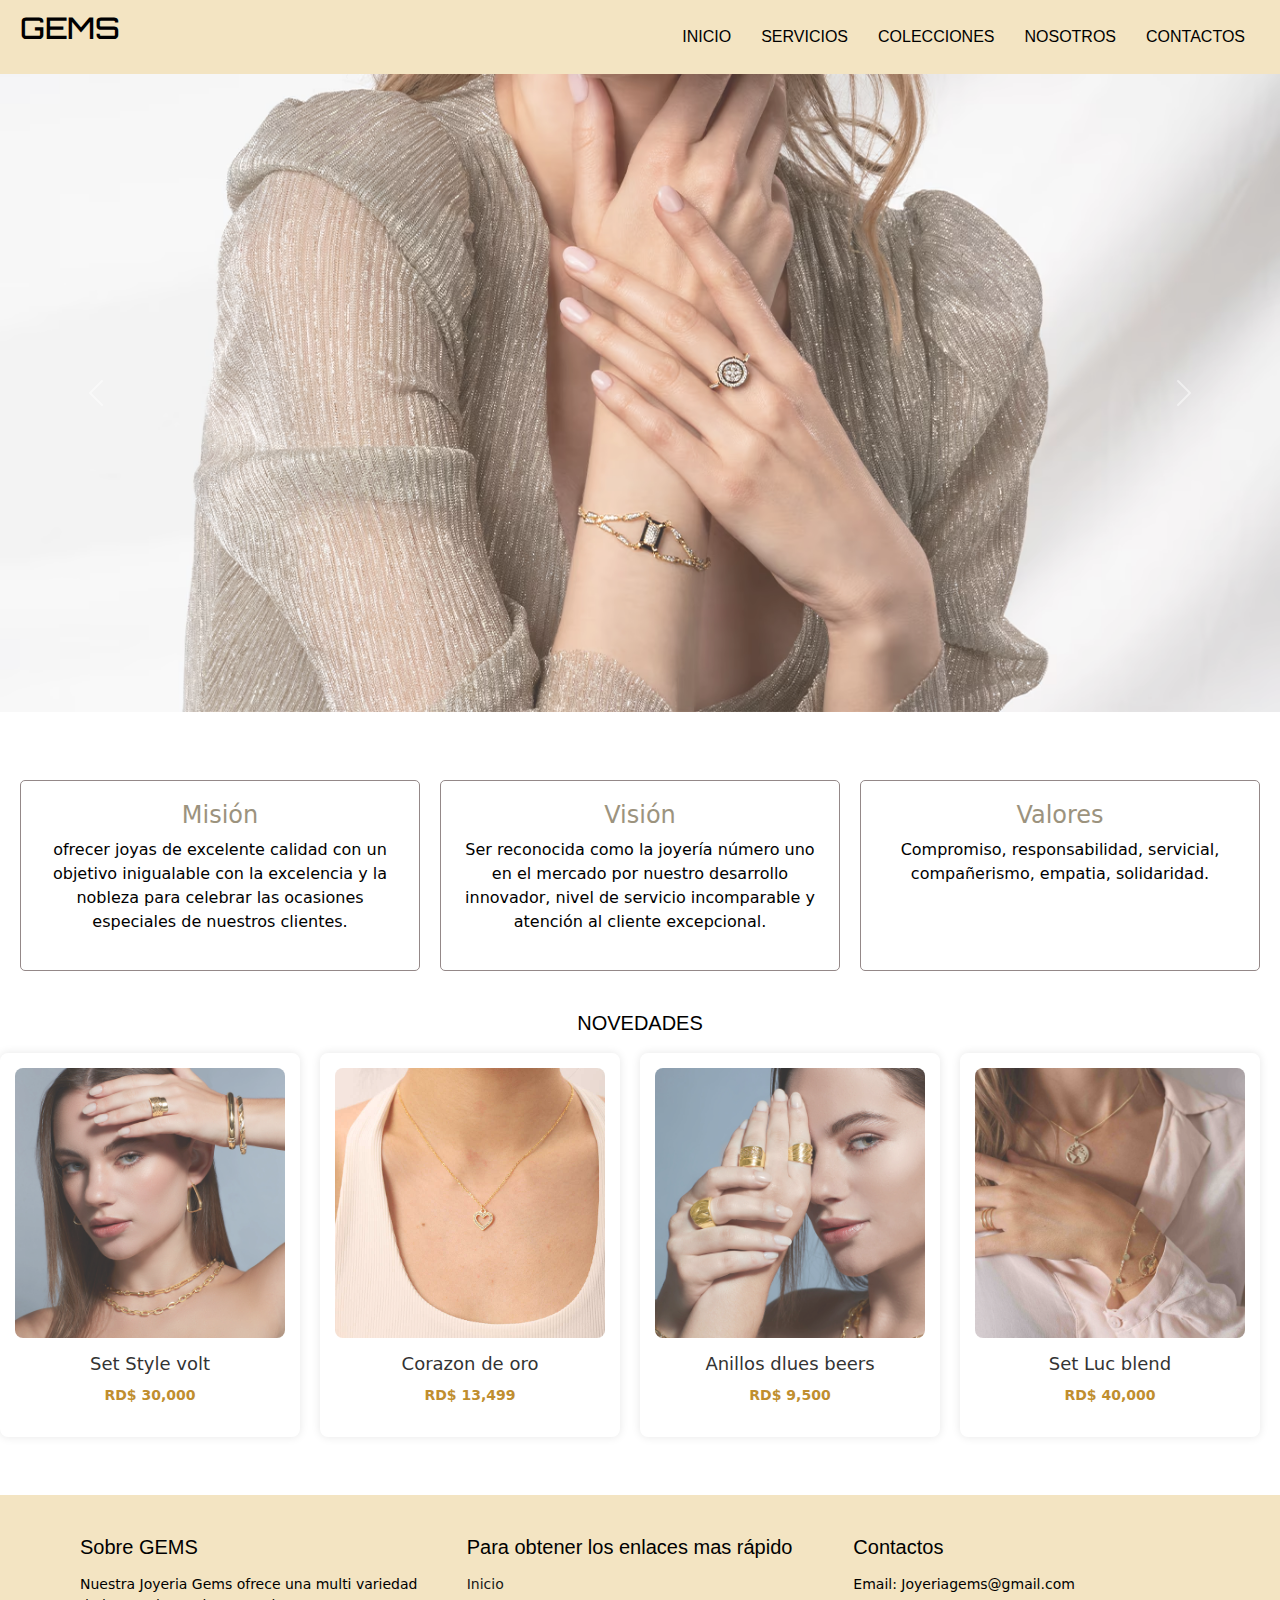
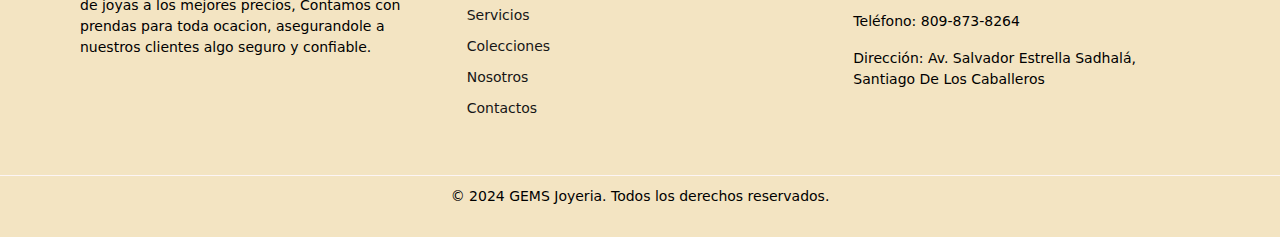
<file: index.html>
<!DOCTYPE html>
<html lang="en">
<head>
    <meta charset="UTF-8">
    <meta name="viewport" content="width=device-width, initial-scale=1.0">
    <link rel="stylesheet" href="Style.css">
    <link href="https://cdn.jsdelivr.net/npm/bootstrap@5.3.0-alpha1/dist/css/bootstrap.min.css" rel="stylesheet" integrity="sha384- GLhlTQ8iRABdZLl6O3oVMWSktQOp6b7In1Zl3/Jr59b6EGGoI1aFkw7cmDA6j6gD" crossorigin="anonymous">
    <title>JOYERIA GEMS</title>
   
</head>
<body>
    <header>
        <h1>GEMS</h1>
       
        <nav class="menu">
            <button class="menu-toggle">&#9776;</button>
        <ul>
            <li><a href="#">INICIO</a></li>
            <li><a href="SERVICIOS.html">SERVICIOS</a></li>
            <li><a href="COLECCIONES.html">COLECCIONES</a></li>
            <li><a href="NOSOTROS.html">NOSOTROS</a></li>
            <li><a href="CONTACTOS.html">CONTACTOS</a></li>
        </ul>
    </nav>
    </header>

    
    <div id="carouselExampleInterval" class="carousel slide" data-bs-ride="carousel">
        <div class="carousel-inner">
          <div class="carousel-item active" data-bs-interval="10000">
            <img src="IMAGENES/coleccion.avif" class="d-block w-100" alt="...">
          </div>
          <div class="carousel-item" data-bs-interval="2000">
            <img src="IMAGENES/inicio2.png" class="d-block w-100" alt="...">
          </div>
          <div class="carousel-item">
            <img src="IMAGENES/inicio.jpeg" class="d-block w-100" alt="...">
          </div>
        </div>
        <button class="carousel-control-prev" type="button" data-bs-target="#carouselExampleInterval" data-bs-slide="prev">
          <span class="carousel-control-prev-icon" aria-hidden="true"></span>
          <span class="visually-hidden">Previous</span>
        </button>
        <button class="carousel-control-next" type="button" data-bs-target="#carouselExampleInterval" data-bs-slide="next">
          <span class="carousel-control-next-icon" aria-hidden="true"></span>
          <span class="visually-hidden">Next</span>
        </button>
      </div>

      <br>
<br>
<div class="container-grilla">
    <div class="grilla-item">
        <h2>Misión</h2>
        <p>ofrecer joyas de excelente calidad con un objetivo inigualable con la excelencia y la nobleza para celebrar las ocasiones especiales de nuestros clientes.</p>
    </div>
    <div class="grilla-item">
        <h2>Visión</h2>
        <p>Ser reconocida como la joyería número uno en el mercado por nuestro desarrollo innovador, nivel de servicio incomparable y atención al cliente excepcional.</p>
    </div>
    <div class="grilla-item">
        <h2>Valores</h2>
        <p>Compromiso, responsabilidad, servicial, compañerismo, empatia, solidaridad.</p>
    </div>
</div>

    <div class="info2">
   <h3>NOVEDADES</h3>
</div>

<div class="contenedor-catalogo">
    <div class="item">
        <img src="IMAGENES/Elemento.jpg" alt="Elemento 1">
        <h3>Set Style volt</h3>
        <p class="precio">RD$ 30,000</p>
    </div>

    <div class="item">
        <img src="IMAGENES/Elemento2.jpg" alt="Elemento 2">
        <h3>Corazon de oro</h3>
        <p class="precio">RD$ 13,499</p>
    </div>

    <div class="item">
        <img src="IMAGENES/Elemento3.jpg" alt="Elemento 3">
        <h3>Anillos dlues beers</h3>
        <p class="precio">RD$ 9,500</p>
    </div>
    <div class="item">
        <img src="IMAGENES/Elemento1.jpg" alt="Elemento 3">
        <h3>Set Luc blend</h3>
        <p class="precio">  RD$ 40,000</p>
    </div>
</div>





    

     <br>
<br>
<footer>
    <div class="footer-container">
        <div class="footer-section about">
            <h3>Sobre GEMS</h3>
            <p>Nuestra Joyeria Gems ofrece una multi variedad de joyas a los mejores precios, Contamos
                con prendas para toda ocacion, asegurandole a nuestros clientes algo seguro y confiable.
            </p>
        </div>
        <div class="footer-section links">
            <h3>Para obtener los enlaces mas rápido</h3>
            <ul>
                <li><a href="index.html">Inicio</a></li>
                <li><a href="SERVICIOS.html">Servicios</a></li>
                <li><a href="COLECCIONES.html">Colecciones</a></li>
                <li><a href="NOSOTROS.html">Nosotros</a></li>
                <li><a href="CONTACTOS.html">Contactos</a></li>
            </ul>
        </div>
        <div class="footer-section contact">
            <h3>Contactos</h3>
            <p>Email: Joyeriagems@gmail.com</p>
            <p>Teléfono: 809-873-8264</p>
            <p>Dirección: Av. Salvador Estrella Sadhalá, Santiago De Los Caballeros</p>
        </div>
    </div>
    <div class="footer-bottom">
        <p>&copy; 2024 GEMS Joyeria. Todos los derechos reservados.</p>
    </div>
    
</footer>

    

<script src="https://cdn.jsdelivr.net/npm/bootstrap@5.3.3/dist/js/bootstrap.bundle.min.js" integrity="sha384-YvpcrYf0tY3lHB60NNkmXc5s9fDVZLESaAA55NDzOxhy9GkcIdslK1eN7N6jIeHz" crossorigin="anonymous"></script>
</body>
</html>
</file>
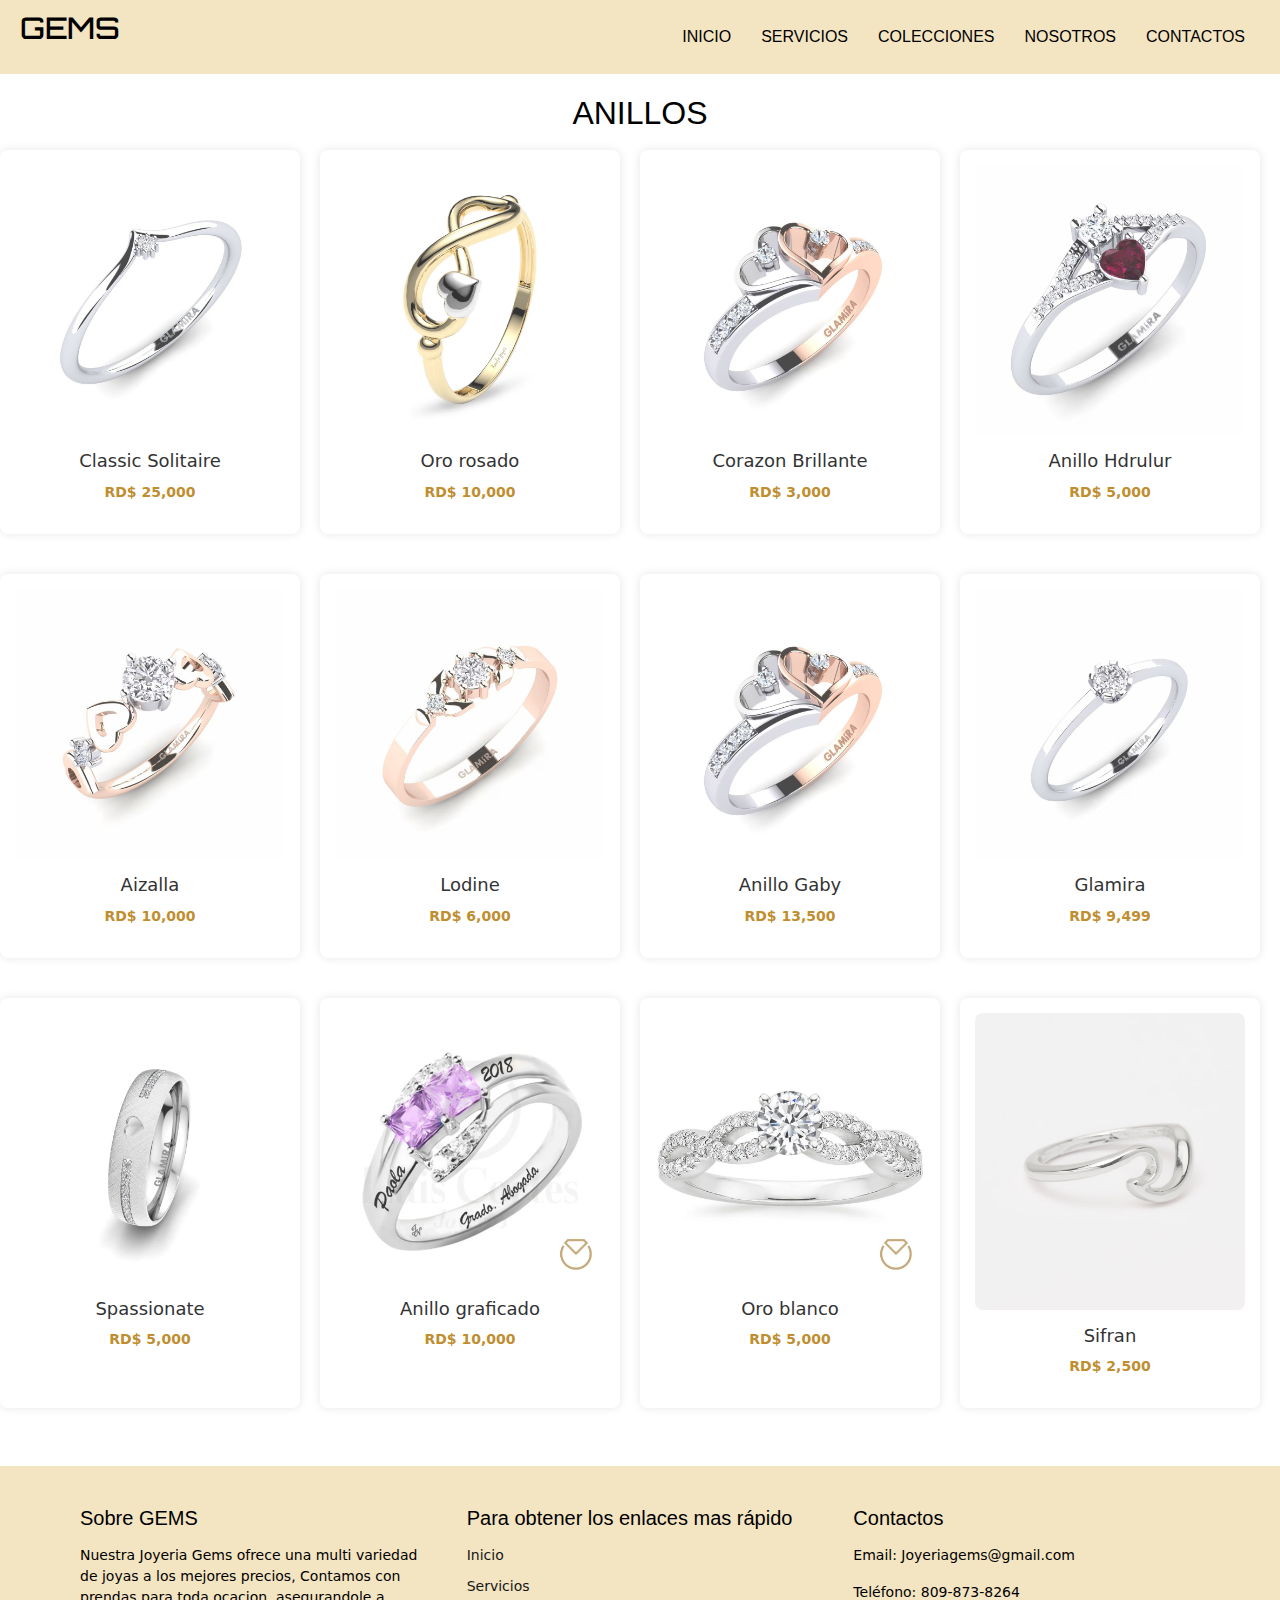
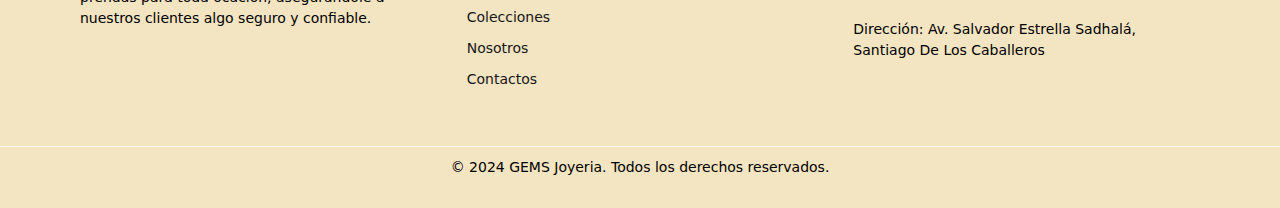
<file: anillos.html>
<!DOCTYPE html>
<html lang="en">
<head>
    <meta charset="UTF-8">
    <meta name="viewport" content="width=device-width, initial-scale=1.0">
    <link rel="stylesheet" href="Style.css">
    <link href="https://cdn.jsdelivr.net/npm/bootstrap@5.3.0-alpha1/dist/css/bootstrap.min.css" rel="stylesheet" integrity="sha384- GLhlTQ8iRABdZLl6O3oVMWSktQOp6b7In1Zl3/Jr59b6EGGoI1aFkw7cmDA6j6gD" crossorigin="anonymous">
    <title>Collares</title>
</head>
<body>
    <header>
        <h1>GEMS</h1>
       
        <nav class="">
        <ul>
            <li><a href="index.html">INICIO</a></li>
            <li><a href="SERVICIOS.html">SERVICIOS</a></li>
            <li><a href="COLECCIONES.html">COLECCIONES</a></li>
            <li><a href="NOSOTROS.html">NOSOTROS</a></li>
            <li><a href="CONTACTOS.html">CONTACTOS</a></li>
        </ul>
    </nav>
    </header>
    <div class="servicios">
        <h2>ANILLOS</h2>
    </div>
    <div class="contenedor-catalogo">
        <div class="item">
            <img src="IMAGENES/anillo1.webp" alt="Elemento 1">
            <h3>Classic Solitaire</h3>
            <p class="precio">RD$ 25,000</p>
        </div>
    
        <div class="item">
            <img src="IMAGENES/anillo2.webp" alt="Elemento 2">
            <h3>Oro rosado</h3>
            <p class="precio">RD$ 10,000</p>
        </div>
    
        <div class="item">
            <img src="IMAGENES/anilloo3.avif" alt="Elemento 3">
            <h3>Corazon Brillante</h3>
            <p class="precio">RD$ 3,000</p>
        </div>
        <div class="item">
            <img src="IMAGENES/anillo4.avif" alt="Elemento 3">
            <h3>Anillo Hdrulur</h3>
            <p class="precio">  RD$ 5,000</p>
        </div>
        <div class="item">
            <img src="IMAGENES/anillo5.avif" alt="Elemento 3">
            <h3>Aizalla</h3>
            <p class="precio">  RD$ 10,000</p>
        </div>
        <div class="item">
            <img src="IMAGENES/anillo6.avif" alt="Elemento 3">
            <h3>Lodine</h3>
            <p class="precio">  RD$ 6,000</p>
        </div>
        <div class="item">
            <img src="IMAGENES/anillo7.avif" alt="Elemento 3">
            <h3>Anillo Gaby</h3>
            <p class="precio">  RD$ 13,500</p>
        </div>
        <div class="item">
            <img src="IMAGENES/anillo8.avif" alt="Elemento 3">
            <h3>Glamira</h3>
            <p class="precio">  RD$ 9,499</p>
        </div>
        <div class="item">
            <img src="IMAGENES/anillo9.webp" alt="Elemento 3">
            <h3>Spassionate</h3>
            <p class="precio">  RD$ 5,000</p>
        </div>
        <div class="item">
            <img src="IMAGENES/anillo10.webp" alt="Elemento 3">
            <h3>Anillo graficado</h3>
            <p class="precio">  RD$ 10,000</p>
        </div>
        <div class="item">
            <img src="IMAGENES/anillo11.webp" alt="Elemento 3">
            <h3>Oro blanco</h3>
            <p class="precio">  RD$ 5,000</p>
        </div>
        
        <div class="item">
            <img src="IMAGENES/anillo12.webp" alt="Elemento 3">
            <h3>Sifran</h3>
            <p class="precio">  RD$ 2,500</p>
        </div>
    </div>
    <br>
    <br>
    <footer>
        <div class="footer-container">
            <div class="footer-section about">
                <h3>Sobre GEMS</h3>
                <p>Nuestra Joyeria Gems ofrece una multi variedad de joyas a los mejores precios, Contamos
                    con prendas para toda ocacion, asegurandole a nuestros clientes algo seguro y confiable.
                </p>
            </div>
            <div class="footer-section links">
                <h3>Para obtener los enlaces mas rápido</h3>
                <ul>
                    <li><a href="index.html">Inicio</a></li>
                    <li><a href="SERVICIOS.html">Servicios</a></li>
                    <li><a href="COLECCIONES.html">Colecciones</a></li>
                    <li><a href="NOSOTROS.html">Nosotros</a></li>
                    <li><a href="CONTACTOS.html">Contactos</a></li>
                </ul>
            </div>
            <div class="footer-section contact">
                <h3>Contactos</h3>
                <p>Email: Joyeriagems@gmail.com</p>
                <p>Teléfono: 809-873-8264</p>
                <p>Dirección: Av. Salvador Estrella Sadhalá, Santiago De Los Caballeros</p>
            </div>
        </div>
        <div class="footer-bottom">
            <p>&copy; 2024 GEMS Joyeria. Todos los derechos reservados.</p>
        </div>
    </footer>
    
</body>
</html>
</file>
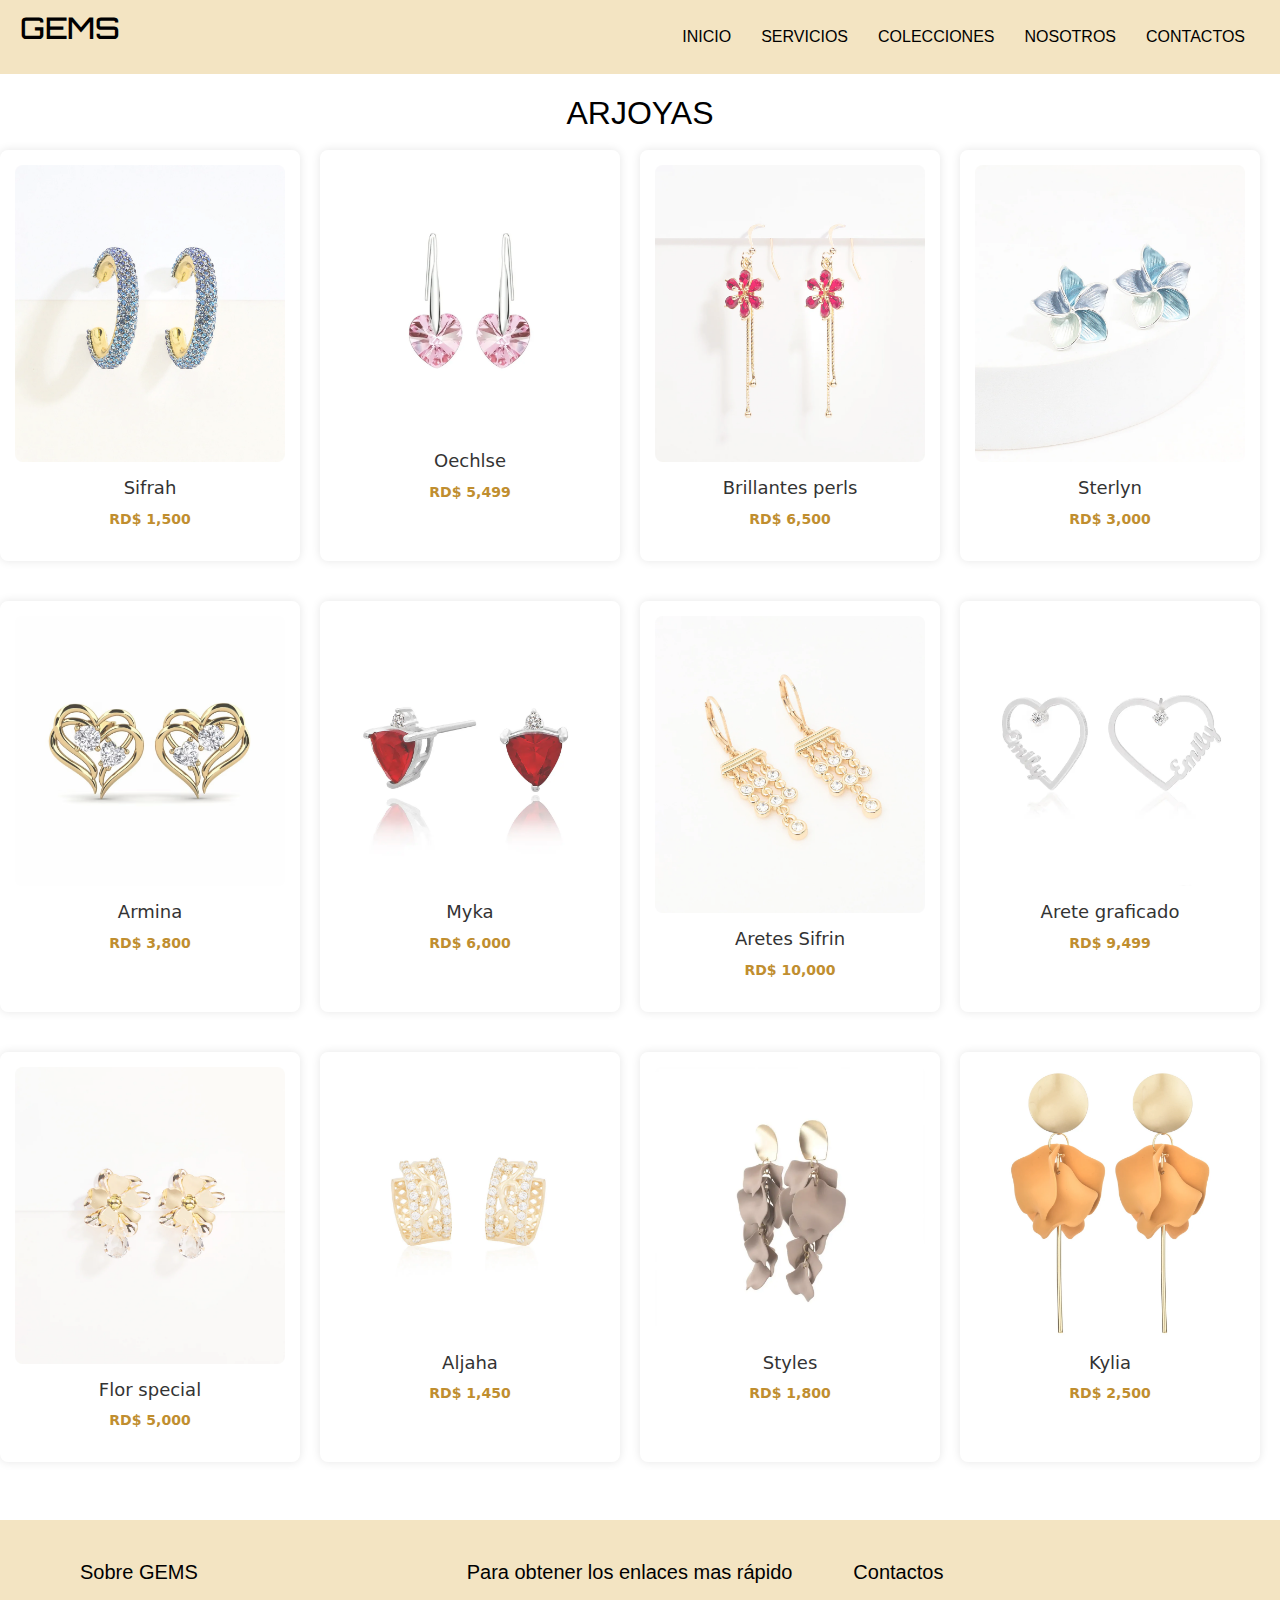
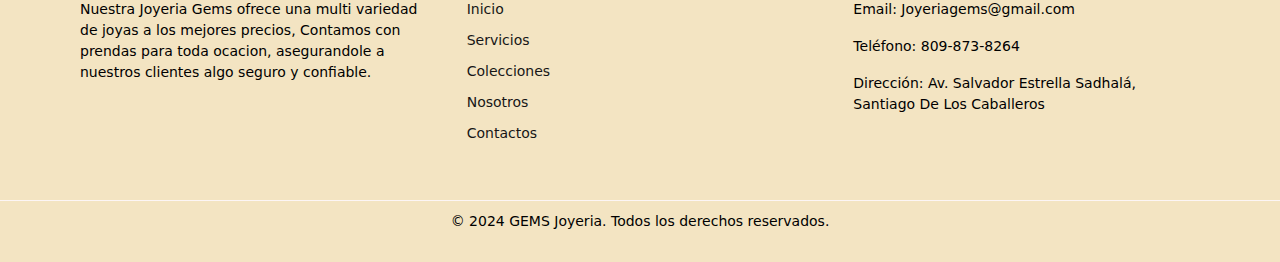
<file: arjoyas.html>
<!DOCTYPE html>
<html lang="en">
<head>
    <meta charset="UTF-8">
    <meta name="viewport" content="width=device-width, initial-scale=1.0">
    <link rel="stylesheet" href="Style.css">
    <link href="https://cdn.jsdelivr.net/npm/bootstrap@5.3.0-alpha1/dist/css/bootstrap.min.css" rel="stylesheet" integrity="sha384- GLhlTQ8iRABdZLl6O3oVMWSktQOp6b7In1Zl3/Jr59b6EGGoI1aFkw7cmDA6j6gD" crossorigin="anonymous">
    <title>Collares</title>
</head>
<body>
    <header>
        <h1>GEMS</h1>
       
        <nav class="">
        <ul>
            <li><a href="index.html">INICIO</a></li>
            <li><a href="SERVICIOS.html">SERVICIOS</a></li>
            <li><a href="COLECCIONES.html">COLECCIONES</a></li>
            <li><a href="NOSOTROS.html">NOSOTROS</a></li>
            <li><a href="CONTACTOS.html">CONTACTOS</a></li>
        </ul>
    </nav>
    </header>
    <div class="servicios">
        <h2>ARJOYAS</h2>
    </div>
    <div class="contenedor-catalogo">
        <div class="item">
            <img src="IMAGENES/arete1.webp" alt="Elemento 1">
            <h3>Sifrah</h3>
            <p class="precio">RD$ 1,500</p>
        </div>
    
        <div class="item">
            <img src="IMAGENES/arete2.webp" alt="Elemento 2">
            <h3>Oechlse</h3>
            <p class="precio">RD$ 5,499</p>
        </div>
    
        <div class="item">
            <img src="IMAGENES/arete3.webp" alt="Elemento 3">
            <h3>Brillantes perls</h3>
            <p class="precio">RD$ 6,500</p>
        </div>
        <div class="item">
            <img src="IMAGENES/arete4.webp" alt="Elemento 3">
            <h3>Sterlyn</h3>
            <p class="precio">  RD$ 3,000</p>
        </div>
        <div class="item">
            <img src="IMAGENES/arete5.avif" alt="Elemento 3">
            <h3>Armina</h3>
            <p class="precio">  RD$ 3,800</p>
        </div>
        <div class="item">
            <img src="IMAGENES/arete6.webp" alt="Elemento 3">
            <h3>Myka</h3>
            <p class="precio">  RD$ 6,000</p>
        </div>
        <div class="item">
            <img src="IMAGENES/arete7.webp" alt="Elemento 3">
            <h3>Aretes Sifrin</h3>
            <p class="precio">  RD$ 10,000</p>
        </div>
        <div class="item">
            <img src="IMAGENES/arete8.webp" alt="Elemento 3">
            <h3>Arete graficado</h3>
            <p class="precio">  RD$ 9,499</p>
        </div>
        <div class="item">
            <img src="IMAGENES/arete9.webp" alt="Elemento 3">
            <h3>Flor special</h3>
            <p class="precio">  RD$ 5,000</p>
        </div>
        <div class="item">
            <img src="IMAGENES/arete10.webp" alt="Elemento 3">
            <h3>Aljaha</h3>
            <p class="precio">  RD$ 1,450</p>
        </div>
        <div class="item">
            <img src="IMAGENES/arete11.webp" alt="Elemento 3">
            <h3>Styles</h3>
            <p class="precio">  RD$ 1,800</p>
        </div>
        
        <div class="item">
            <img src="IMAGENES/arete12.webp" alt="Elemento 3">
            <h3>Kylia</h3>
            <p class="precio">  RD$ 2,500</p>
        </div>
    </div>
    <br>
    <br>
    <footer>
        <div class="footer-container">
            <div class="footer-section about">
                <h3>Sobre GEMS</h3>
                <p>Nuestra Joyeria Gems ofrece una multi variedad de joyas a los mejores precios, Contamos
                    con prendas para toda ocacion, asegurandole a nuestros clientes algo seguro y confiable.
                </p>
            </div>
            <div class="footer-section links">
                <h3>Para obtener los enlaces mas rápido</h3>
                <ul>
                    <li><a href="index.html">Inicio</a></li>
                    <li><a href="SERVICIOS.html">Servicios</a></li>
                    <li><a href="COLECCIONES.html">Colecciones</a></li>
                    <li><a href="NOSOTROS.html">Nosotros</a></li>
                    <li><a href="CONTACTOS.html">Contactos</a></li>
                </ul>
            </div>
            <div class="footer-section contact">
                <h3>Contactos</h3>
                <p>Email: Joyeriagems@gmail.com</p>
                <p>Teléfono: 809-873-8264</p>
                <p>Dirección: Av. Salvador Estrella Sadhalá, Santiago De Los Caballeros</p>
            </div>
        </div>
        <div class="footer-bottom">
            <p>&copy; 2024 GEMS Joyeria. Todos los derechos reservados.</p>
        </div>
    </footer>
    
</body>
</html>
</file>
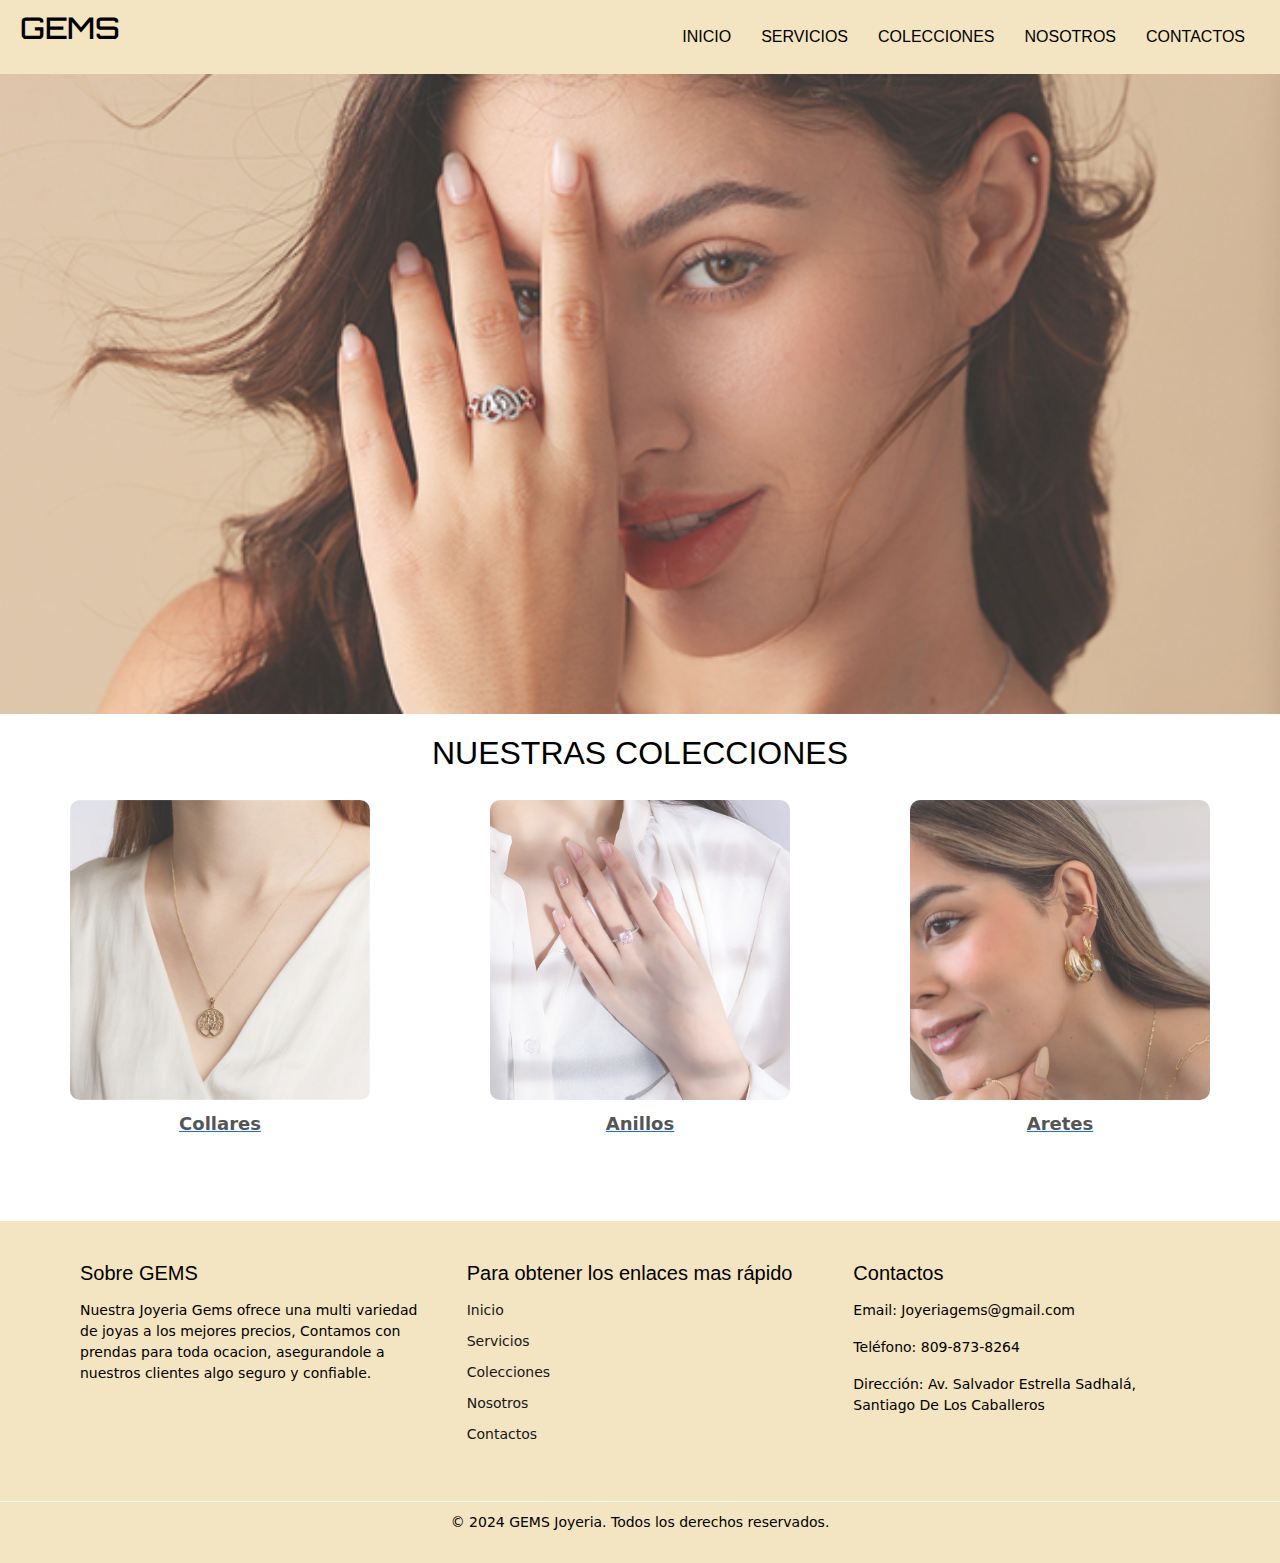
<file: COLECCIONES.html>
<!DOCTYPE html>
<html lang="en">
<head>
    <meta charset="UTF-8">
    <meta name="viewport" content="width=device-width, initial-scale=1.0">
    <link rel="stylesheet" href="Style.css">
    <link href="https://cdn.jsdelivr.net/npm/bootstrap@5.3.0-alpha1/dist/css/bootstrap.min.css" rel="stylesheet" integrity="sha384- GLhlTQ8iRABdZLl6O3oVMWSktQOp6b7In1Zl3/Jr59b6EGGoI1aFkw7cmDA6j6gD" crossorigin="anonymous">
    <title>JOYERIA GEMS</title>
   
</head>
<body>
    <header>
        <h1>GEMS</h1>
       
        <nav>
        <ul>
            <li><a href="index.html">INICIO</a></li>
            <li><a href="SERVICIOS.html">SERVICIOS</a></li>
            <li><a href="COLECCIONES.html">COLECCIONES</a></li>
            <li><a href="NOSOTROS.html">NOSOTROS</a></li>
            <li><a href="CONTACTOS.html">CONTACTOS</a></li>
        </ul>
    </nav>
    </header>

    <div class="contenedor">
        <img src="IMAGENES/principal.jpg" alt="">
    </div>

    <div class="servicios">
        <h2>NUESTRAS COLECCIONES</h2>
    </div>

    <a href="collares.html">
    <div class="categorias">
        <div class="categoria">
            <img src="IMAGENES/collar.jpg" alt="">
            <p>Collares</p>
        </div>
        </a>

        <a href="anillos.html">
        <div class="categoria">
            <img src="IMAGENES/Anillos.webp" alt="">
            <p>Anillos</p>
        </div>
    </a>

    <a href="arjoyas.html">
        <div class="categoria">
            <img src="IMAGENES/Arjoyass.webp" alt="">
            <p>Aretes</p>
        </div>
    </a>

    </div>

    <br>
    <br>
    <footer>
        <div class="footer-container">
            <div class="footer-section about">
                <h3>Sobre GEMS</h3>
                <p>Nuestra Joyeria Gems ofrece una multi variedad de joyas a los mejores precios, Contamos
                    con prendas para toda ocacion, asegurandole a nuestros clientes algo seguro y confiable.
                </p>
            </div>
            <div class="footer-section links">
                <h3>Para obtener los enlaces mas rápido</h3>
                <ul>
                    <li><a href="index.html">Inicio</a></li>
                    <li><a href="SERVICIOS.html">Servicios</a></li>
                    <li><a href="COLECCIONES.html">Colecciones</a></li>
                    <li><a href="NOSOTROS.html">Nosotros</a></li>
                    <li><a href="CONTACTOS.html">Contactos</a></li>
                </ul>
            </div>
            <div class="footer-section contact">
                <h3>Contactos</h3>
                <p>Email: Joyeriagems@gmail.com</p>
                <p>Teléfono: 809-873-8264</p>
                <p>Dirección: Av. Salvador Estrella Sadhalá, Santiago De Los Caballeros</p>
            </div>
        </div>
        <div class="footer-bottom">
            <p>&copy; 2024 GEMS Joyeria. Todos los derechos reservados.</p>
        </div>
    </footer>

    


</body>
</html>
</file>
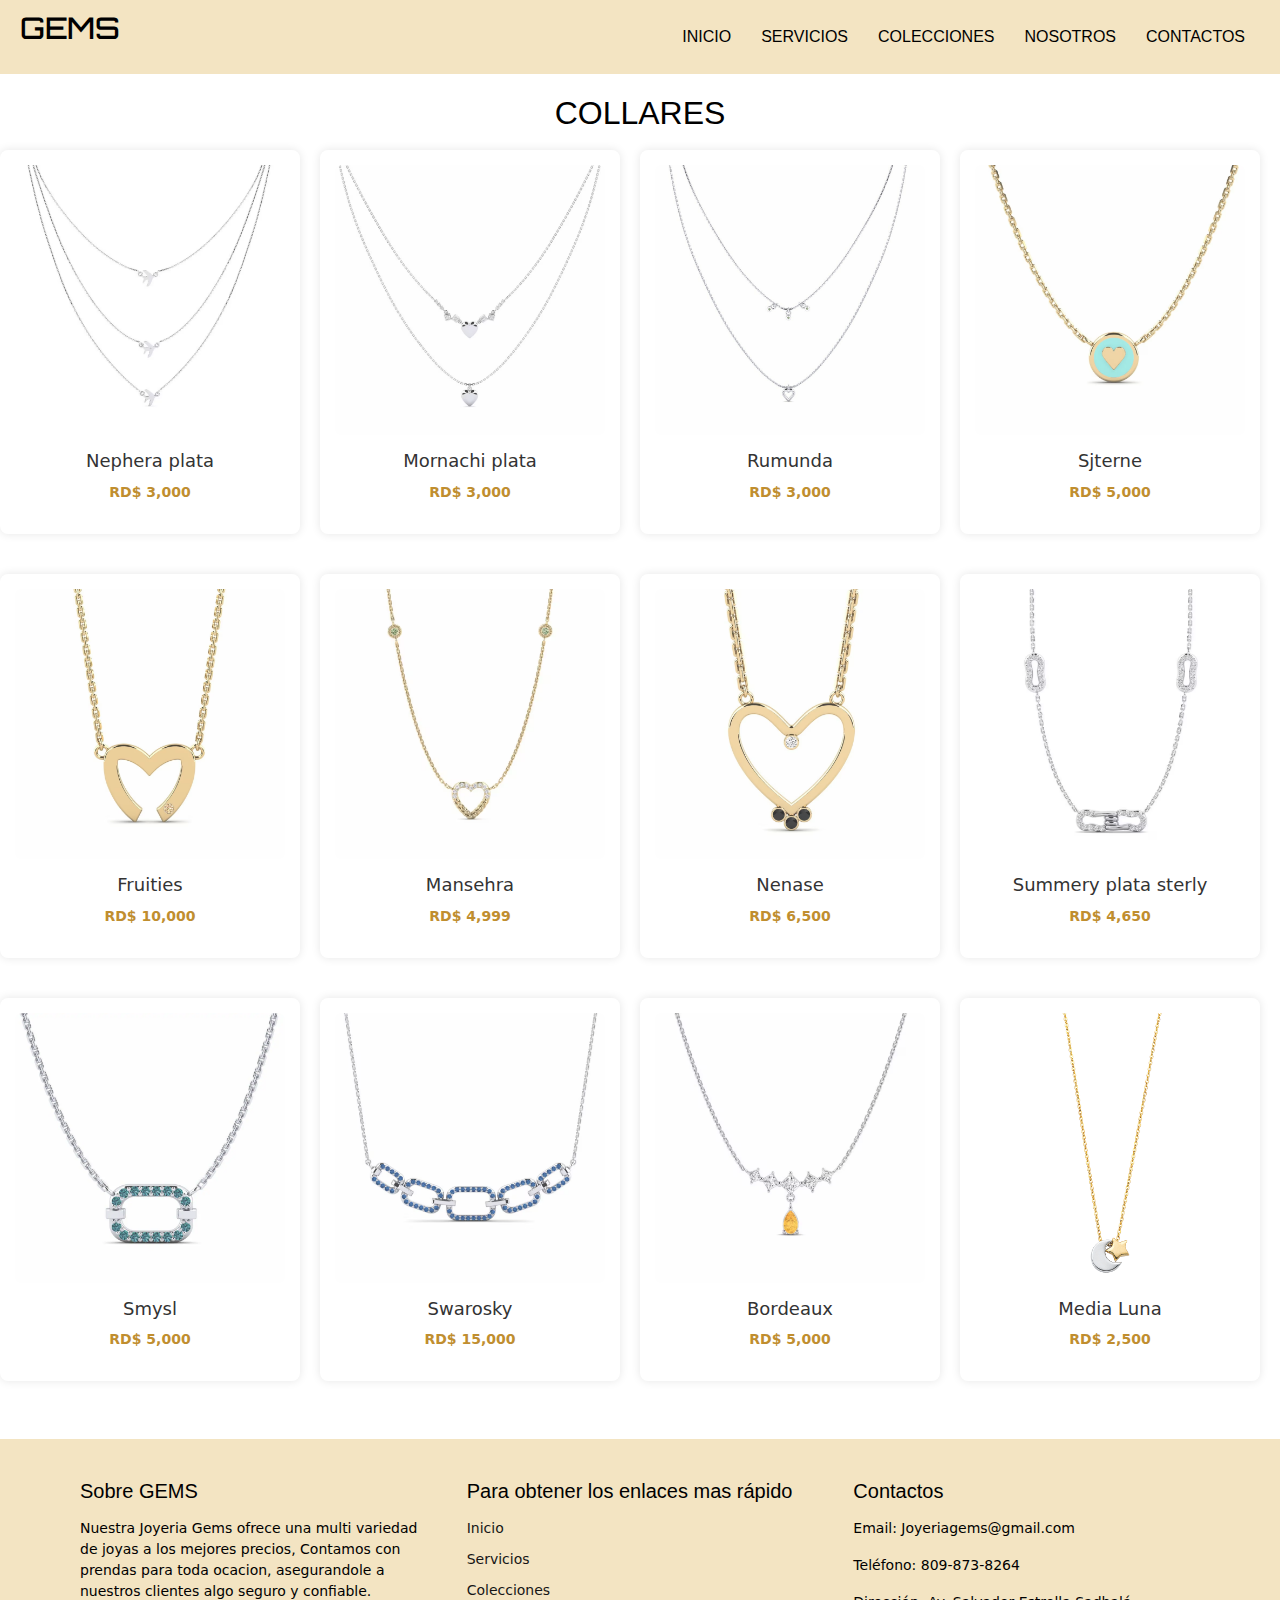
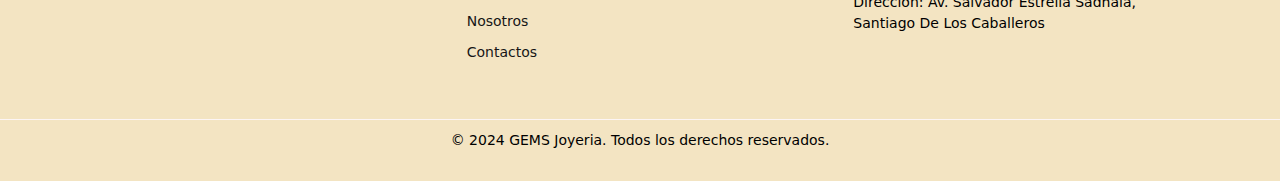
<file: collares.html>
<!DOCTYPE html>
<html lang="en">
<head>
    <meta charset="UTF-8">
    <meta name="viewport" content="width=device-width, initial-scale=1.0">
    <link rel="stylesheet" href="Style.css">
    <link href="https://cdn.jsdelivr.net/npm/bootstrap@5.3.0-alpha1/dist/css/bootstrap.min.css" rel="stylesheet" integrity="sha384- GLhlTQ8iRABdZLl6O3oVMWSktQOp6b7In1Zl3/Jr59b6EGGoI1aFkw7cmDA6j6gD" crossorigin="anonymous">
    <title>Collares</title>
</head>
<body>
    <header>
        <h1>GEMS</h1>
       
        <nav class="">
        <ul>
            <li><a href="index.html">INICIO</a></li>
            <li><a href="SERVICIOS.html">SERVICIOS</a></li>
            <li><a href="COLECCIONES.html">COLECCIONES</a></li>
            <li><a href="NOSOTROS.html">NOSOTROS</a></li>
            <li><a href="CONTACTOS.html">CONTACTOS</a></li>
        </ul>
    </nav>
    </header>
    <div class="servicios">
        <h2>COLLARES</h2>
    </div>
    <div class="contenedor-catalogo">
        <div class="item">
            <img src="IMAGENES/Collar1.avif" alt="Elemento 1">
            <h3>Nephera plata</h3>
            <p class="precio">RD$ 3,000</p>
        </div>
    
        <div class="item">
            <img src="IMAGENES/Collar2.avif" alt="Elemento 2">
            <h3>Mornachi plata</h3>
            <p class="precio">RD$ 3,000</p>
        </div>
    
        <div class="item">
            <img src="IMAGENES/Collar3.jpg" alt="Elemento 3">
            <h3>Rumunda</h3>
            <p class="precio">RD$ 3,000</p>
        </div>
        <div class="item">
            <img src="IMAGENES/Collar4.avif" alt="Elemento 3">
            <h3>Sjterne</h3>
            <p class="precio">  RD$ 5,000</p>
        </div>
        <div class="item">
            <img src="IMAGENES/Collar5.avif" alt="Elemento 3">
            <h3>Fruities</h3>
            <p class="precio">  RD$ 10,000</p>
        </div>
        <div class="item">
            <img src="IMAGENES/Collar6.avif" alt="Elemento 3">
            <h3>Mansehra</h3>
            <p class="precio">  RD$ 4,999</p>
        </div>
        <div class="item">
            <img src="IMAGENES/Collar7.avif" alt="Elemento 3">
            <h3>Nenase</h3>
            <p class="precio">  RD$ 6,500</p>
        </div>
        <div class="item">
            <img src="IMAGENES/Collar8.avif" alt="Elemento 3">
            <h3>Summery plata sterly</h3>
            <p class="precio">  RD$ 4,650</p>
        </div>
        <div class="item">
            <img src="IMAGENES/Collar9.webp" alt="Elemento 3">
            <h3>Smysl</h3>
            <p class="precio">  RD$ 5,000</p>
        </div>
        <div class="item">
            <img src="IMAGENES/Collar10.avif" alt="Elemento 3">
            <h3>Swarosky</h3>
            <p class="precio">  RD$ 15,000</p>
        </div>
        <div class="item">
            <img src="IMAGENES/Collar11.avif" alt="Elemento 3">
            <h3>Bordeaux</h3>
            <p class="precio">  RD$ 5,000</p>
        </div>
        
        <div class="item">
            <img src="IMAGENES/Collar13.jpg" alt="Elemento 3">
            <h3>Media Luna</h3>
            <p class="precio">  RD$ 2,500</p>
        </div>
    </div>
    <br>
    <br>
    <footer>
        <div class="footer-container">
            <div class="footer-section about">
                <h3>Sobre GEMS</h3>
                <p>Nuestra Joyeria Gems ofrece una multi variedad de joyas a los mejores precios, Contamos
                    con prendas para toda ocacion, asegurandole a nuestros clientes algo seguro y confiable.
                </p>
            </div>
            <div class="footer-section links">
                <h3>Para obtener los enlaces mas rápido</h3>
                <ul>
                    <li><a href="index.html">Inicio</a></li>
                    <li><a href="SERVICIOS.html">Servicios</a></li>
                    <li><a href="COLECCIONES.html">Colecciones</a></li>
                    <li><a href="NOSOTROS.html">Nosotros</a></li>
                    <li><a href="CONTACTOS.html">Contactos</a></li>
                </ul>
            </div>
            <div class="footer-section contact">
                <h3>Contactos</h3>
                <p>Email: Joyeriagems@gmail.com</p>
                <p>Teléfono: 809-873-8264</p>
                <p>Dirección: Av. Salvador Estrella Sadhalá, Santiago De Los Caballeros</p>
            </div>
        </div>
        <div class="footer-bottom">
            <p>&copy; 2024 GEMS Joyeria. Todos los derechos reservados.</p>
        </div>
    </footer>
    
</body>
</html>
</file>
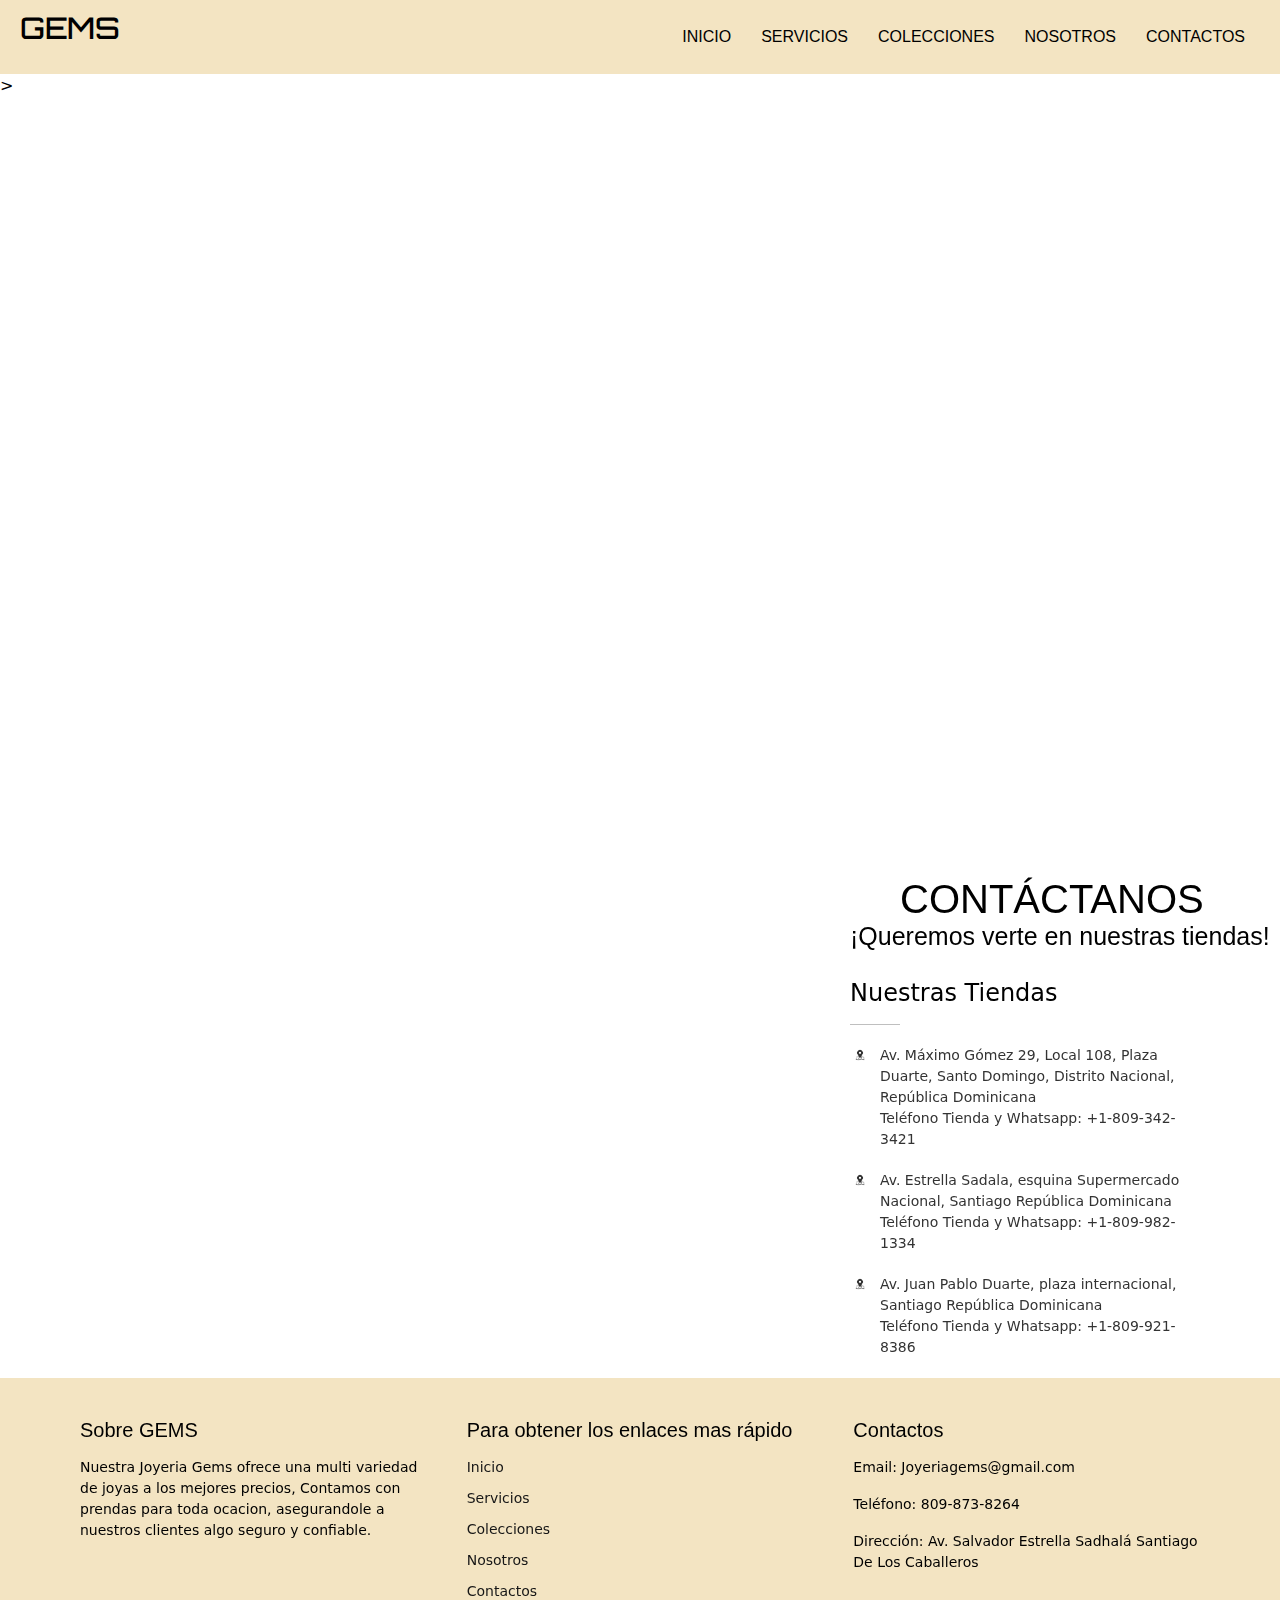
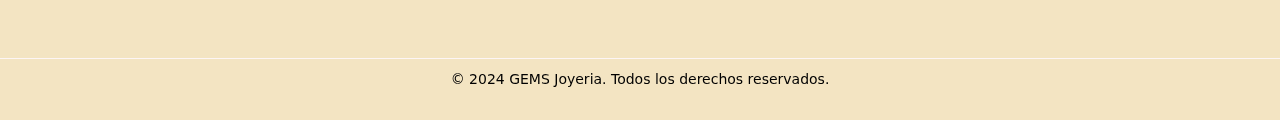
<file: CONTACTOS.html>
<!DOCTYPE html>
<html lang="en">
<head>
    <meta charset="UTF-8">
    <meta name="viewport" content="width=device-width, initial-scale=1.0">
    <link rel="stylesheet" href="Style.css">
    <link href="https://cdn.jsdelivr.net/npm/bootstrap@5.3.0-alpha1/dist/css/bootstrap.min.css" rel="stylesheet" integrity="sha384- GLhlTQ8iRABdZLl6O3oVMWSktQOp6b7In1Zl3/Jr59b6EGGoI1aFkw7cmDA6j6gD" crossorigin="anonymous">
    <title>JOYERIA GEMS</title>
   
</head>
<body>
    <header>
        <h1>GEMS</h1>
       
        <nav>
        <ul>
            <li><a href="index.html">INICIO</a></li>
            <li><a href="SERVICIOS.html">SERVICIOS</a></li>
            <li><a href="COLECCIONES.html">COLECCIONES</a></li>
            <li><a href="NOSOTROS.html">NOSOTROS</a></li>
            <li><a href="CONTACTOS.html">CONTACTOS</a></li>
        </ul>
    </nav>
    </header>

    <div class="mapa-container">
        <iframe src="https://www.google.com/maps/embed?pb=!1m18!1m12!1m3!1d3761.4087921495125!2d-70.7052915!3d19.4810406!2m3!1f0!2f0!3f0!3m2!1i1024!2i768!4f13.1!3m3!1m2!1s0x8eb1c5eb5de3c173%3A0xca07a32f232a11d2!2sAv.%20Salvador%20Estrella%20Sadhal%C3%A1%2C%2051000%20Santiago%20de%20los%20Caballeros!5e0!3m2!1ses!2sdo!4v1724367998247!5m2!1ses!2sdo" width="2000" height="450" style="border:0;" allowfullscreen="" loading="lazy" referrerpolicy="no-referrer-when-downgrade"></iframe>>
     </div>
     <br>
     <div class="video-container">
        <iframe width="700" height="400" src="https://www.youtube.com/embed/PIujXnytI1g" title="Aurela | Joyería #1 | Comercial/spot publicitario" frameborder="0" allow="accelerometer; autoplay; clipboard-write; encrypted-media; gyroscope; picture-in-picture; web-share" referrerpolicy="strict-origin-when-cross-origin" allowfullscreen></iframe>
     </div>

     <div class="contactar">
        <h1>CONTÁCTANOS</h1>
        <h2>¡Queremos verte en nuestras tiendas!</h2>
     </div>

     <div class="locales-seccion">
        <h2>Nuestras Tiendas</h2>
        <hr class="titulo">
        <div class="locales-info">
            <div class="locales">
                <div class="icono">
                    <img src="IMAGENES/logo.jpg" alt="Ubicación">
                </div>
                <div class="texto">
                    <p>Av. Máximo Gómez 29, Local 108, Plaza Duarte, Santo Domingo, Distrito Nacional, República Dominicana</p>
                    <p>Teléfono Tienda y Whatsapp: +1-809-342-3421</p>
                </div>
            </div>
            <div class="locales">
                <div class="icono">
                    <img src="IMAGENES/logo.jpg" alt="Ubicación">
                </div>
                <div class="texto">
                    <p>Av. Estrella Sadala, esquina Supermercado Nacional, Santiago República Dominicana</p>
                    <p>Teléfono Tienda y Whatsapp: +1-809-982-1334</p>
                </div>
            </div>
            <div class="locales">
                <div class="icono">
                    <img src="IMAGENES/logo.jpg" alt="Ubicación">
                </div>
                <div class="texto">
                    <p>Av. Juan Pablo Duarte, plaza internacional, Santiago República Dominicana</p>
                    <p>Teléfono Tienda y Whatsapp: +1-809-921-8386</p>
                </div>
            </div>
        </div>
    </div>
    <footer>
        <div class="footer-container">
            <div class="footer-section about">
                <h3>Sobre GEMS</h3>
                <p>Nuestra Joyeria Gems ofrece una multi variedad de joyas a los mejores precios, Contamos
                    con prendas para toda ocacion, asegurandole a nuestros clientes algo seguro y confiable.
                </p>
            </div>
            <div class="footer-section links">
                <h3>Para obtener los enlaces mas rápido</h3>
                <ul>
                    <li><a href="index.html">Inicio</a></li>
                    <li><a href="SERVICIOS.html">Servicios</a></li>
                    <li><a href="COLECCIONES.html">Colecciones</a></li>
                    <li><a href="NOSOTROS.html">Nosotros</a></li>
                    <li><a href="CONTACTOS.html">Contactos</a></li>
                </ul>
            </div>
            <div class="footer-section contact">
                <h3>Contactos</h3>
                <p>Email: Joyeriagems@gmail.com</p>
                <p>Teléfono: 809-873-8264</p>
                <p>Dirección: Av. Salvador Estrella Sadhalá Santiago De Los Caballeros</p>
            </div>
        </div>
        <div class="footer-bottom">
            <p>&copy; 2024 GEMS Joyeria. Todos los derechos reservados.</p>
        </div>
        
    </footer>
    

    


</body>
</html>
</file>
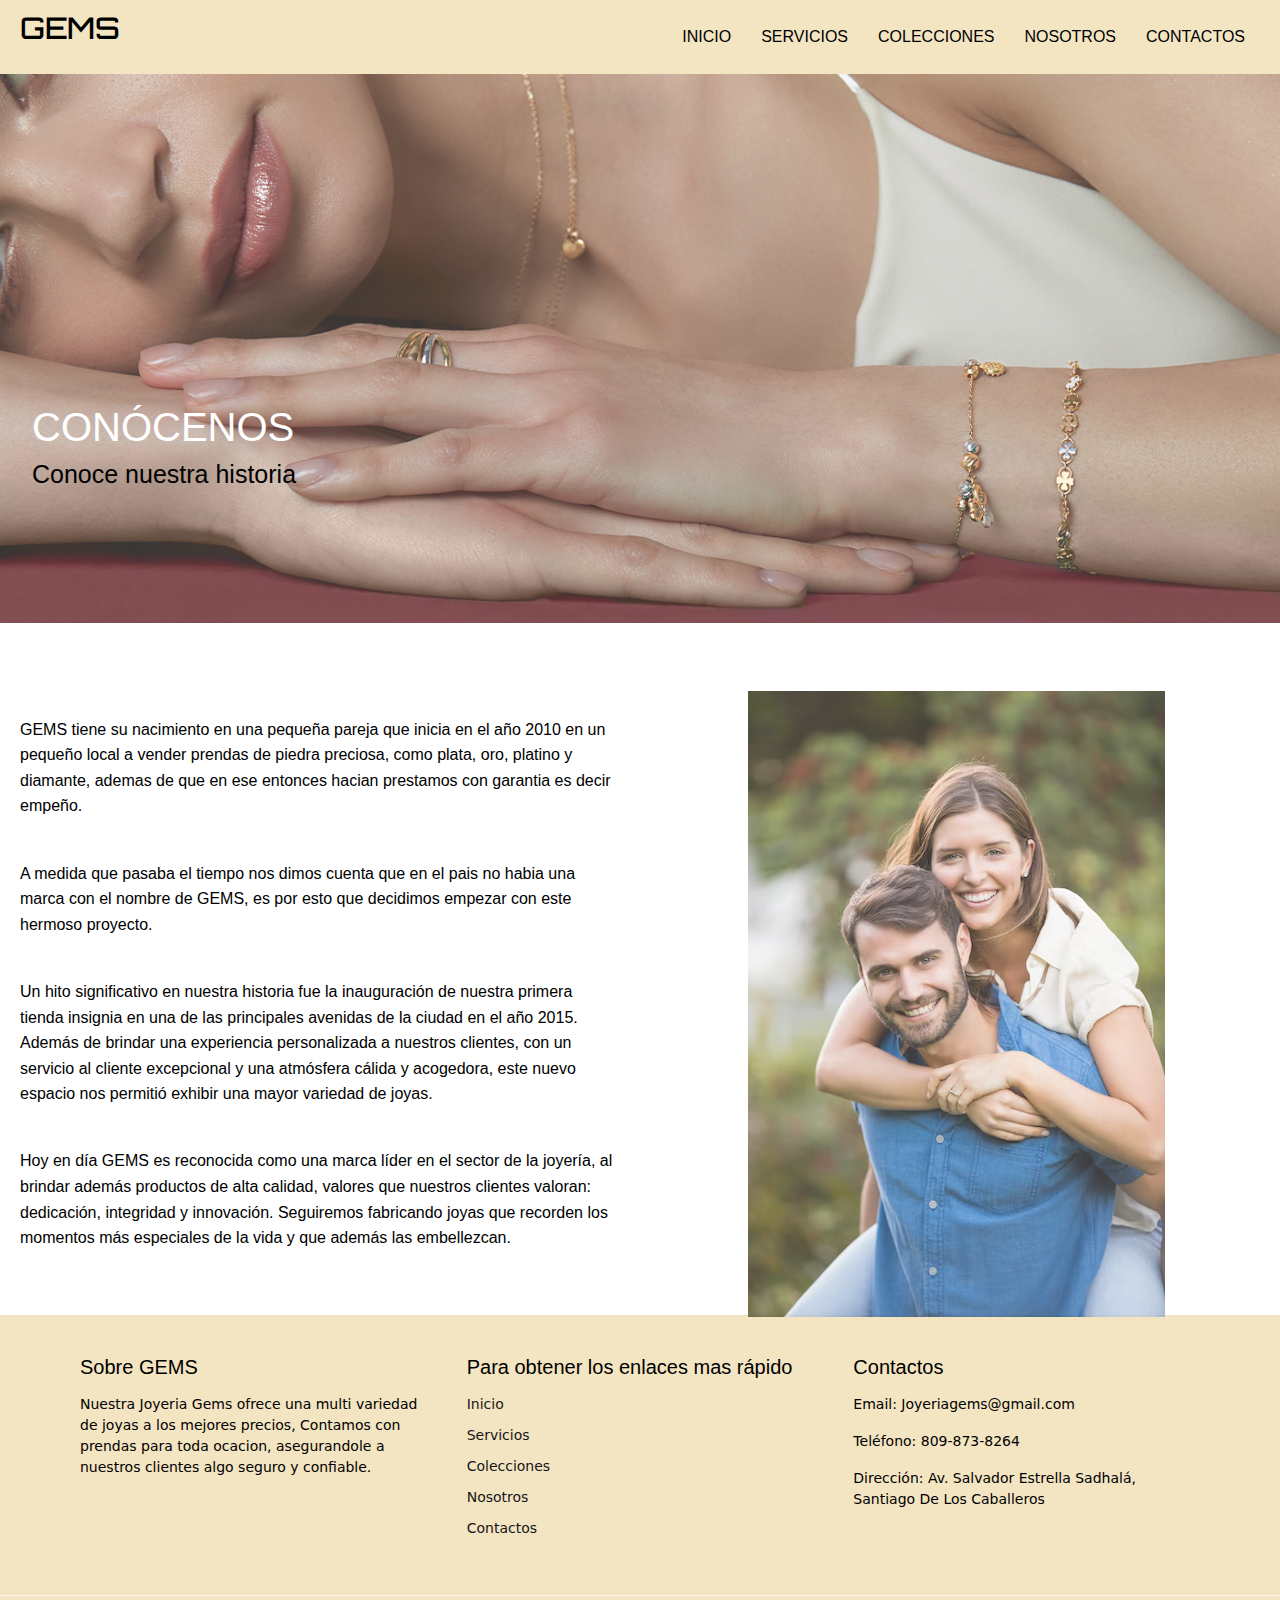
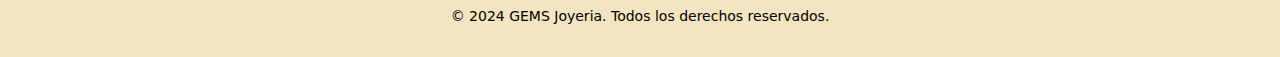
<file: NOSOTROS.html>
<!DOCTYPE html>
<html lang="en">
<head>
    <meta charset="UTF-8">
    <meta name="viewport" content="width=device-width, initial-scale=1.0">
    <link rel="stylesheet" href="Style.css">
    <link href="https://cdn.jsdelivr.net/npm/bootstrap@5.3.0-alpha1/dist/css/bootstrap.min.css" rel="stylesheet" integrity="sha384- GLhlTQ8iRABdZLl6O3oVMWSktQOp6b7In1Zl3/Jr59b6EGGoI1aFkw7cmDA6j6gD" crossorigin="anonymous">
    <title>JOYERIA GEMS</title>
</head>
<body>
    <header>
        <h1>GEMS</h1>
       
        <nav>
        <ul>
            <li><a href="index.html">INICIO</a></li>
            <li><a href="SERVICIOS.html">SERVICIOS</a></li>
            <li><a href="COLECCIONES.html">COLECCIONES</a></li>
            <li><a href="NOSOTROS.html">NOSOTROS</a></li>
            <li><a href="CONTACTOS.html">CONTACTOS</a></li>
        </ul>
    </nav>
    </header>

    <img src="IMAGENES/conocenoss.jpg" alt="">
    <div class="nosotross">
   <h1>CONÓCENOS</h1>
</div>
<div class="historia">
<h1>Conoce nuestra historia</h1>
</div>
<div class="informacion">
<p>GEMS tiene su nacimiento en una pequeña pareja que inicia en el año 2010 en un pequeño local
    a vender prendas de piedra preciosa, como plata, oro, platino y diamante, ademas de que en
    ese entonces hacian prestamos con garantia es decir empeño.
</p>
<br>
<p>A medida que pasaba el tiempo nos dimos cuenta que en el pais no habia una marca con el
    nombre de GEMS, es por esto que decidimos empezar con este hermoso proyecto.
</p>
<br>
<p>Un hito significativo en nuestra historia fue la inauguración de nuestra primera tienda 
    insignia en una de las principales avenidas de la ciudad en el año 2015. Además de brindar
     una experiencia personalizada a nuestros clientes, con un servicio al cliente excepcional
      y una atmósfera cálida y acogedora, este nuevo espacio nos permitió exhibir una mayor
       variedad de joyas.</p>
       <br>
       <p>Hoy en día GEMS es reconocida como una marca líder en el sector de la joyería, al 
        brindar además productos de alta calidad, valores que nuestros clientes valoran: 
        dedicación, integridad y innovación. Seguiremos fabricando joyas que recorden los 
        momentos más especiales de la vida y que además las embellezcan.</p>
</div>
<div class="imagen-nosotros">
    <img src="IMAGENES/nosotrosimagen.avif" alt="">

</div>
<br>
<br>
<footer>
    <div class="footer-container">
        <div class="footer-section about">
            <h3>Sobre GEMS</h3>
            <p>Nuestra Joyeria Gems ofrece una multi variedad de joyas a los mejores precios, Contamos
                con prendas para toda ocacion, asegurandole a nuestros clientes algo seguro y confiable.
            </p>
        </div>
        <div class="footer-section links">
            <h3>Para obtener los enlaces mas rápido</h3>
            <ul>
                <li><a href="index.html">Inicio</a></li>
                <li><a href="SERVICIOS.html">Servicios</a></li>
                <li><a href="COLECCIONES.html">Colecciones</a></li>
                <li><a href="NOSOTROS.html">Nosotros</a></li>
                <li><a href="CONTACTOS.html">Contactos</a></li>
            </ul>
        </div>
        <div class="footer-section contact">
            <h3>Contactos</h3>
            <p>Email: Joyeriagems@gmail.com</p>
            <p>Teléfono: 809-873-8264</p>
            <p>Dirección: Av. Salvador Estrella Sadhalá, Santiago De Los Caballeros</p>
        </div>
    </div>
    <div class="footer-bottom">
        <p>&copy; 2024 GEMS Joyeria. Todos los derechos reservados.</p>
    </div>
    
</footer>

    


    


</body>
</html>
</file>
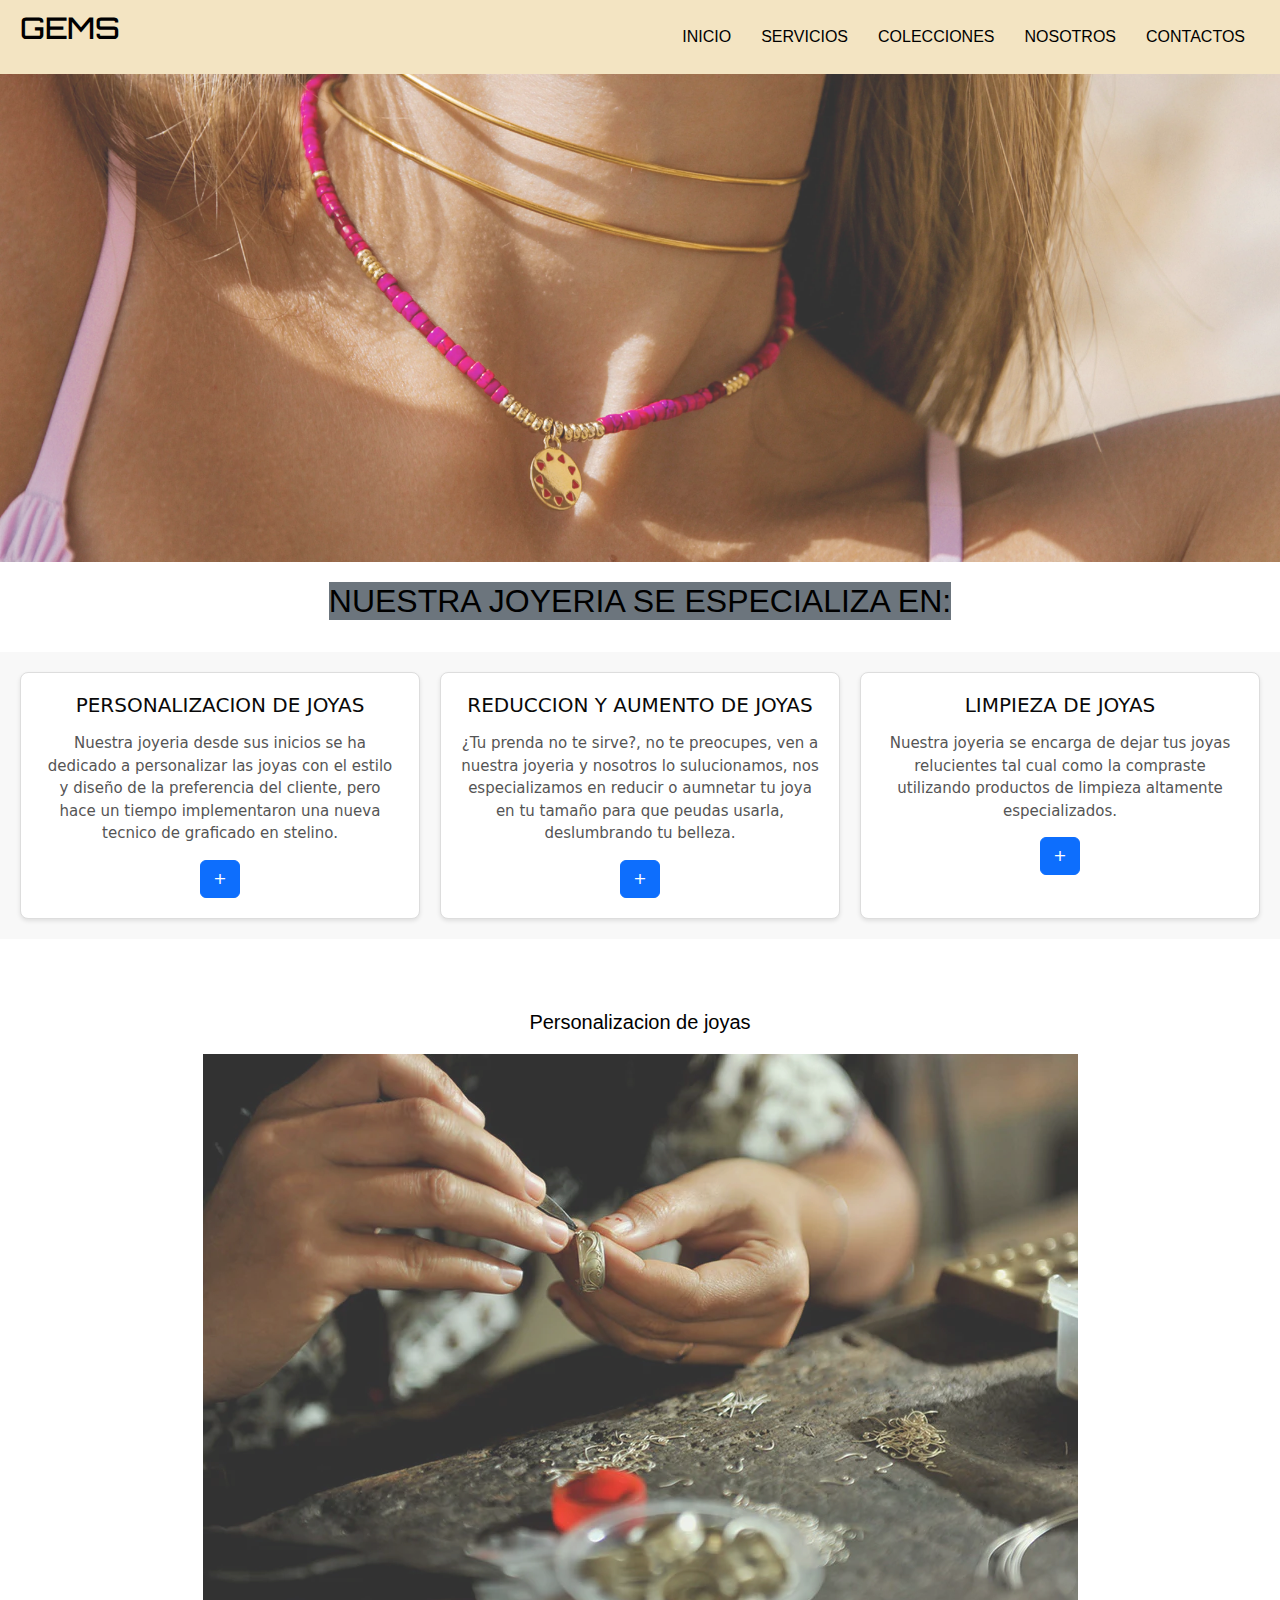
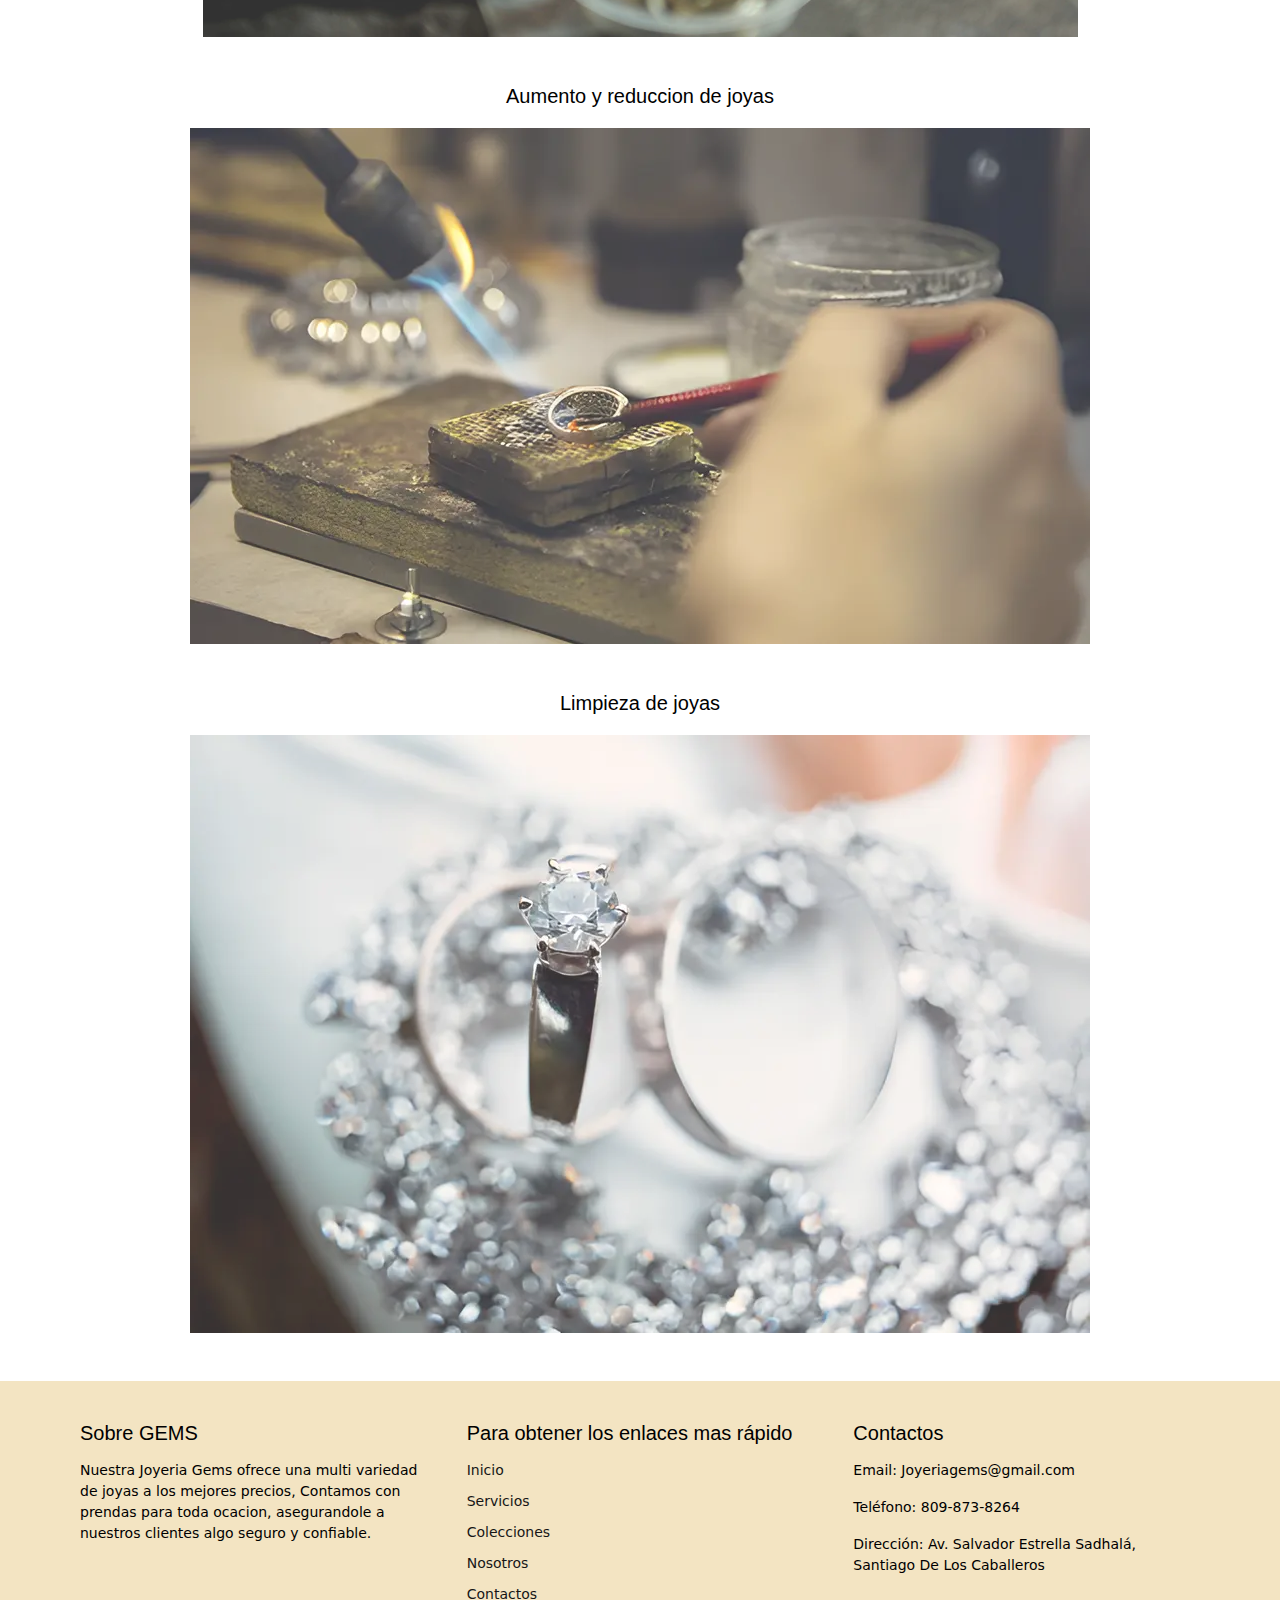
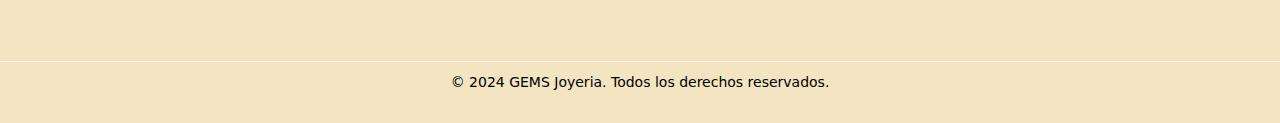
<file: SERVICIOS.html>
<!DOCTYPE html>
<html lang="en">
<head>
    <meta charset="UTF-8">
    <meta name="viewport" content="width=device-width, initial-scale=1.0">
    <link rel="stylesheet" href="Style.css">
     <link href="https://cdn.jsdelivr.net/npm/bootstrap@5.3.0-alpha1/dist/css/bootstrap.min.css" rel="stylesheet" integrity="sha384- GLhlTQ8iRABdZLl6O3oVMWSktQOp6b7In1Zl3/Jr59b6EGGoI1aFkw7cmDA6j6gD" crossorigin="anonymous">
     <script defer src="main.js"></script>
    <title>JOYERIA GEMS</title>
</head>
<body>
    <header>
        <h1>GEMS</h1>
        <nav class="">
        <ul>
            <li><a href="index.html">INICIO</a></li>
            <li><a href="SERVICIOS.html">SERVICIOS</a></li>
            <li><a href="COLECCIONES.html">COLECCIONES</a></li>
            <li><a href="NOSOTROS.html">NOSOTROS</a></li>
            <li><a href="CONTACTOS.html">CONTACTOS</a></li>
        </ul>
    </nav>
    </header>
    <div class="contenedor">
        <img src="IMAGENES/servicio.webp" alt="">
    </div>
    <div class="servicios">
        <h2 class="bg-secondary">NUESTRA JOYERIA SE ESPECIALIZA EN:</h2>
    </div>
    <br>
    <div class="contenedor-servicios">
<div class="noticias">
    <h1>PERSONALIZACION DE JOYAS</h1>
    <div id="contenido">
        <p>Nuestra joyeria desde sus inicios se ha dedicado a personalizar las joyas 
            con el estilo y diseño de la preferencia del cliente, pero hace un tiempo implementaron
            una nueva tecnico de graficado en stelino.
        </p>
    </div>
    <button onclick='muestra_oculta("contenido")' class="btn btn-primary" form="contenido">+</button>
</div>
<div class="noticias">
    <h1>REDUCCION Y AUMENTO DE JOYAS</h1>
    <div id="contenido2">
        <p>¿Tu prenda no te sirve?, no te preocupes, ven a nuestra joyeria y nosotros lo sulucionamos,
            nos especializamos en reducir o aumnetar tu joya en tu tamaño para que peudas usarla, deslumbrando tu belleza.
        </p>
    </div>
    <button onclick='muestra_oculta("contenido2")' class="btn btn-primary" form="contenido2">+</button>
</div>
<div class="noticias">
    <h1>LIMPIEZA DE JOYAS</h1>
    <div id="contenido3">
        <p>Nuestra joyeria se encarga de dejar tus joyas relucientes tal cual como la compraste
            utilizando productos de limpieza altamente especializados.
        </p>
    </div>
    <button onclick='muestra_oculta("contenido3")' class="btn btn-primary" form="contenido3">+</button>
</div>
    </div>
    <br>
    <div class="container-md bg-white">
    <div class="container-fluid">
    <div class="info2">
        <br>
        <br>
        <h3>Personalizacion de joyas</h3>
    </div>
    <div class="imgservicios">
    <img src="IMAGENES/Personalizar.webp" alt="">
</div>
<div class="info2">
    <br>
    <br>
    <h3>Aumento y reduccion de joyas</h3>
</div>
<div class="imgservicios">
    <img src="IMAGENES/aumento (1).webp" alt="">
</div>
<div class="info2">
    <br>
    <br>
    <h3>Limpieza de joyas</h3>
</div>

<div class="imgservicios">
    <img src="IMAGENES/limpieza (1).webp" alt="">
</div>
</div>
</div>
<br>
<br>
<footer>
    <div class="footer-container">
        <div class="footer-section about">
            <h3>Sobre GEMS</h3>
            <p>Nuestra Joyeria Gems ofrece una multi variedad de joyas a los mejores precios, Contamos
                con prendas para toda ocacion, asegurandole a nuestros clientes algo seguro y confiable.
            </p>
        </div>
        <div class="footer-section links">
            <h3>Para obtener los enlaces mas rápido</h3>
            <ul>
                <li><a href="index.html">Inicio</a></li>
                <li><a href="SERVICIOS.html">Servicios</a></li>
                <li><a href="COLECCIONES.html">Colecciones</a></li>
                <li><a href="NOSOTROS.html">Nosotros</a></li>
                <li><a href="CONTACTOS.html">Contactos</a></li>
            </ul>
        </div>
        <div class="footer-section contact">
            <h3>Contactos</h3>
            <p>Email: Joyeriagems@gmail.com</p>
            <p>Teléfono: 809-873-8264</p>
            <p>Dirección: Av. Salvador Estrella Sadhalá, Santiago De Los Caballeros</p>
        </div>
    </div>
    <div class="footer-bottom">
        <p>&copy; 2024 GEMS Joyeria. Todos los derechos reservados.</p>
    </div>
</footer>
<script src="https://cdn.jsdelivr.net/npm/bootstrap@5.3.3/dist/js/bootstrap.bundle.min.js" integrity="sha384-YvpcrYf0tY3lHB60NNkmXc5s9fDVZLESaAA55NDzOxhy9GkcIdslK1eN7N6jIeHz" crossorigin="anonymous"></script>
</body>
</html>
</file>
<file: Style.css>
@import url('https://fonts.googleapis.com/css2?family=Orbitron:wght@400..900&family=Play:wght@400;700&display=swap');

* {
    padding: 0;
    margin: 0;
    box-sizing: border-box;
    text-decoration: none;
    color: black
}


header {
    background-color: rgb(243, 228, 194);
    width: 100%;
    display: flex;
    flex-direction: row;
    justify-content:space-between;
    font-family: 'Gill Sans', 'Gill Sans MT', Calibri, 'Trebuchet MS', sans-serif;
    padding: 10px 20px; /* Agregué un poco de padding para mejor apariencia */
}

header ul{
    list-style:none;
    display: flex;
    flex-direction: row;
    margin: 0;
    padding: 0;
    
    }
    
    header ul li{
        margin: 15px;
       
    }

    header ul li a {
        text-decoration: none; 
        color: inherit; 
        font-size: 16px;
    }

    @media screen and (max-width: 768px) {
        header {
            flex-direction: column;
            align-items: center;
        }
        
        header ul {
            flex-direction: column;
            width: 100%;
            text-align: center;
        }
        
        header ul li {
            margin: 10px 0;
        }
        
        .menu-toggle {
            display: block;
            background: none;
            border: none;
            font-size: 24px;
            cursor: pointer;
            margin: 10px 0;
        }
    
        header.active ul {
            display: flex; 
        }
    }
    
    
    .menu-toggle {
        display: none; 
    }
    
    
header h1 {
    font-size: 30px;
    color:rgb(0, 0, 0);
    font-family: "Orbitron", sans-serif;
    text-align: center; 
   
}


menu label {
    cursor: pointer;
}



img, .container {
    margin: 0;
    padding: 0;
    opacity: 100%;

}


.contenedor {
    max-width: 100%;
    margin: 0 auto;
    padding: 0;
    display: flex;
    justify-content: space-around; /* Espacia los elementos de manera uniforme */
    align-items: flex-start; /* Alinea los elementos en la parte superior */
    flex-wrap: wrap; /* Permite que los elementos se envuelvan si no caben en una fila */
    
}


img {
    width: 100%;
    height: auto; /* Mantiene la proporción de la imagen */
    display: flex; /* Elimina el pequeño espacio inferior */
    opacity: 0.8;
    background-color: black;
}

.container-grilla {
    display: grid;
    grid-template-columns: repeat(3, 1fr);
    gap: 20px;
    padding: 20px;
    color: rgb(243, 228, 194);
}

.grilla-item {
    border: 1px solid #948888;
    padding: 20px;
    text-align: center;
    border-radius: 5px;
}

.grilla-item h2 {
    font-size: 24px;
    color: rgb(156, 147, 126);
}

.grilla-item p {
    font-size: 16px;
}

@media (max-width: 768px) {
    .container-grilla {
        grid-template-columns: 1fr;
    }
}
    

.servicios {
    font-size: 20px;
    color:rgb(0, 0, 0);
    font-family: 'Gill Sans', 'Gill Sans MT', Calibri, 'Trebuchet MS', sans-serif;
    text-align: center; 
    margin: 0 auto;
    margin: 20px auto 0 auto;
    width: fit-content; 
}

.info{
    font-size: 20px;
    font-family: 'Gill Sans', 'Gill Sans MT', Calibri, 'Trebuchet MS', sans-serif;
    text-align: center; 
    margin: 0 auto;
    margin: 20px auto 0 auto;
    width: fit-content; 
    margin-top: -200px;
  
}

.info2{
    font-size: 9px;
    font-family: 'Gill Sans', 'Gill Sans MT', Calibri, 'Trebuchet MS', sans-serif;
    margin: 0 auto;
    margin: 20px auto 0 auto;
    width: fit-content; 
    
  

}

.info2 h3 {
    font-size: 20px !important; 
}

.info p {
    font-size: 17px !important; 
}


.imgservicios{
    width: 50%;
    margin: 0 auto;
    margin: 20px auto 0 auto;
    width: fit-content; 

}

.contenedor-servicios {
    display: flex;
    justify-content: space-between;
    gap: 20px;
    padding: 20px;
    background-color: #f8f8f8; 
}

.noticias {
    flex: 1;
    padding: 20px;
    background-color: #fff; 
    border: 1px solid #ddd;
    box-shadow: 0 2px 4px rgba(0, 0, 0, 0.1);
    border-radius: 8px;
    text-align: center; 
}

.noticias h1 {
    font-size: 20px;
    color: #090909; 
    margin-bottom: 15px;
}

.noticias p {
    font-size: 15px;
    color: #555; 
    margin-bottom: 15px;
}



@media (max-width: 768px) {
    .contenedor-servicios {
        flex-direction: column;
        align-items: center;
    }

    .noticias {
        width: 100%;
        margin-bottom: 20px;
    }
}


footer {
    background-color: rgb(243, 228, 194);
    color: white;
    padding: 20px 0;
    width: 100%;
}

.footer-container {
    display: flex;
    justify-content: space-between;
    flex-wrap: wrap;
    max-width: 1200px;
    margin: 0 auto;
    padding: 0 20px;
}

.footer-section {
    flex: 1;
    margin: 20px;
}

.footer-section h3 {
    font-size: 20px;
    margin-bottom: 15px;
    font-family: 'Gill Sans', 'Gill Sans MT', Calibri, 'Trebuchet MS', sans-serif;
}

.footer-section p, 
.footer-section ul, 
.footer-section li {
    font-size: 14px;
    line-height: 1.5;
}

.footer-section ul {
    list-style: none;
    padding: 0;
}

.footer-section ul li {
    margin-bottom: 10px;
}

.footer-section ul li a {
    color: rgb(22, 22, 22);
    text-decoration: none;
}

.footer-section ul li a:hover {
    text-decoration: underline;
}

.footer-bottom {
    text-align: center;
    padding: 10px 0;
    border-top: 1px solid #fcf5f5;
    margin-top: 20px;
}

.footer-bottom p {
    margin: 0;
    font-size: 14px;
}

.contenedor-catalogo {
    display: flex;
    flex-wrap: wrap;
    gap: 20px; /* Espacio entre los elementos */
}

.item {
    background-color: #fff;
    padding: 15px;
    border-radius: 8px;
    box-shadow: 0 0 10px rgba(0, 0, 0, 0.1);
    text-align: center;
    width: calc(25% - 20px); /* Ajusta el ancho de cada elemento considerando el gap */
    margin: 10px 0; /* Ajusta los márgenes entre filas */
}

.item img {
    width: 100%;
    height: auto;
    margin-bottom: 15px;
    object-fit: cover;
    border-radius: 8px;
}

.item h3 {
    font-size: 18px;
    margin-bottom: 10px;
    color: #333;
}

.item p.precio {
    font-size: 14px;
    font-weight: bold;
    color: #c08e2f;
}

.categorias {
    display: flex;
    justify-content: space-around;
    flex-wrap: wrap;
    gap: 20px;
    padding: 20px;
}

.categoria {
    text-align: center;
    flex-basis: calc(33.333% - 40px);
}

.categoria img {
    width: 300px;
    height: auto;
    border-radius: 10px;
    cursor: pointer;
    transition: transform 0.2s;
}

.categoria img:hover {
    transform: scale(1.1);
}

.categoria p {
    margin-top: 10px;
    font-size: 18px;
    font-weight: bold;
    color: #555;
}

.nosotross {
    font-size: 14px;
    position: relative;
    top: -220px;
    font-family: 'Gill Sans', 'Gill Sans MT', Calibri, 'Trebuchet MS', sans-serif;
    color: #fff;
    margin-left: 32px;
}

.historia h1 {
    font-size: 25px;
    position: relative;
    top: -220px;
    font-family: 'Trebuchet MS', 'Lucida Sans Unicode', 'Lucida Grande', 'Lucida Sans', Arial, sans-serif;
    margin-left: 32px;
}

@media (max-width: 768px) {
    .nosotross {
        font-size: 12px;
        top: -100px; /* Ajustar este valor según lo necesario */
        margin-left: 10px; /* Reducir margen en pantallas pequeñas */
    }

    .historia h1 {
        font-size: 18px;
        top: -100px; /* Ajustar este valor según lo necesario */
        margin-left: 10px; /* Reducir margen en pantallas pequeñas */
    }
}


.informacion {
    text-align:left;
    margin-left: 20px;
    font-family:'Trebuchet MS', 'Lucida Sans Unicode', 'Lucida Grande', 'Lucida Sans', Arial, sans-serif;
    line-height: 1.6;
    max-width: 600px;
}


.imagen-nosotros {
    display: flex;
    justify-content: center;
    max-width: 100%;
    height: auto;
    float: right;
    margin-left: 10%; 
    margin-top: -45%;
    margin-right: 9%;
    
}

.imagen-nosotros img {
    width: 100%;  
    height: auto;
}

@media (max-width: 768px) {
    .imagen-nosotros {
        float: none;
        margin-left: 0;
        margin-right: 0;
        margin-top: 20px; 
        text-align: center; 
    }

    .imagen-nosotros img {
        width: 90%; 
    }
}

@media (max-width: 480px) {
    .imagen-nosotros {
        margin-top: 10px;
    }

    .imagen-nosotros img {
        width: 100%; 
    }
}


.contactar h1{
margin-left: 900px;
margin-top: -400px;
font-family: 'Gill Sans', 'Gill Sans MT', Calibri, 'Trebuchet MS', sans-serif;

}

.contactar h2{
    font-size: 25px;
    margin-left: 850px;
    margin-top: -10px;
    font-family: 'Gill Sans', 'Gill Sans MT', Calibri, 'Trebuchet MS', sans-serif;
    }

    .locales-seccion {
        width: 100%;
        max-width: 400px;
        margin: 0 auto;
        padding: 20px;
        margin-right: 50px; 
    }
    
    .locales-seccion h2 {
        font-size: 24px;
        color: #000;
        text-align: left;
    }
    
    .titulo {
        width: 50px;
        margin-bottom: 20px;
    }
    
    .locales-info {
        display: flex;
        flex-direction: column;
        gap: 20px;
    }
    
    .locales {
        display: flex;
        align-items: flex-start;
        gap: 10px;
    }
    
    .locales .icono img {
        width: 20px;
        height: auto;
    }
    
    .locales .texto p {
        margin: 0;
        font-size: 14px;
        color: #333;
        line-height: 1.5;
    }

    @media screen and (max-width: 1200px) {
        .contactar h1 {
            margin-left: 50%;
            transform: translateX(-50%);
            margin-top: 10px;
        }
    
        .contactar h2 {
            margin-left: 50%;
            transform: translateX(-50%);
            margin-top: 10px;
        }
    }

    .mapa-container {
        position: relative;
        width: 100%;
        padding-bottom: 56.25%; 
        height: 0;
        overflow: hidden;
    }
    
    .mapa-container iframe {
        position: absolute;
        top: 0;
        left: 0;
        width: 100%;
        height: 100%;
        border: 0;
    }
   
    .video-container {
    width: 100%;
    max-width: 800px; /* Puedes ajustar este valor según el diseño que prefieras */
}

.video-container iframe {
    width: 100%;
    aspect-ratio: 16 / 9; /* Ajusta el aspecto del video */
    max-width: 100%;
    height: auto;
}
</file>
